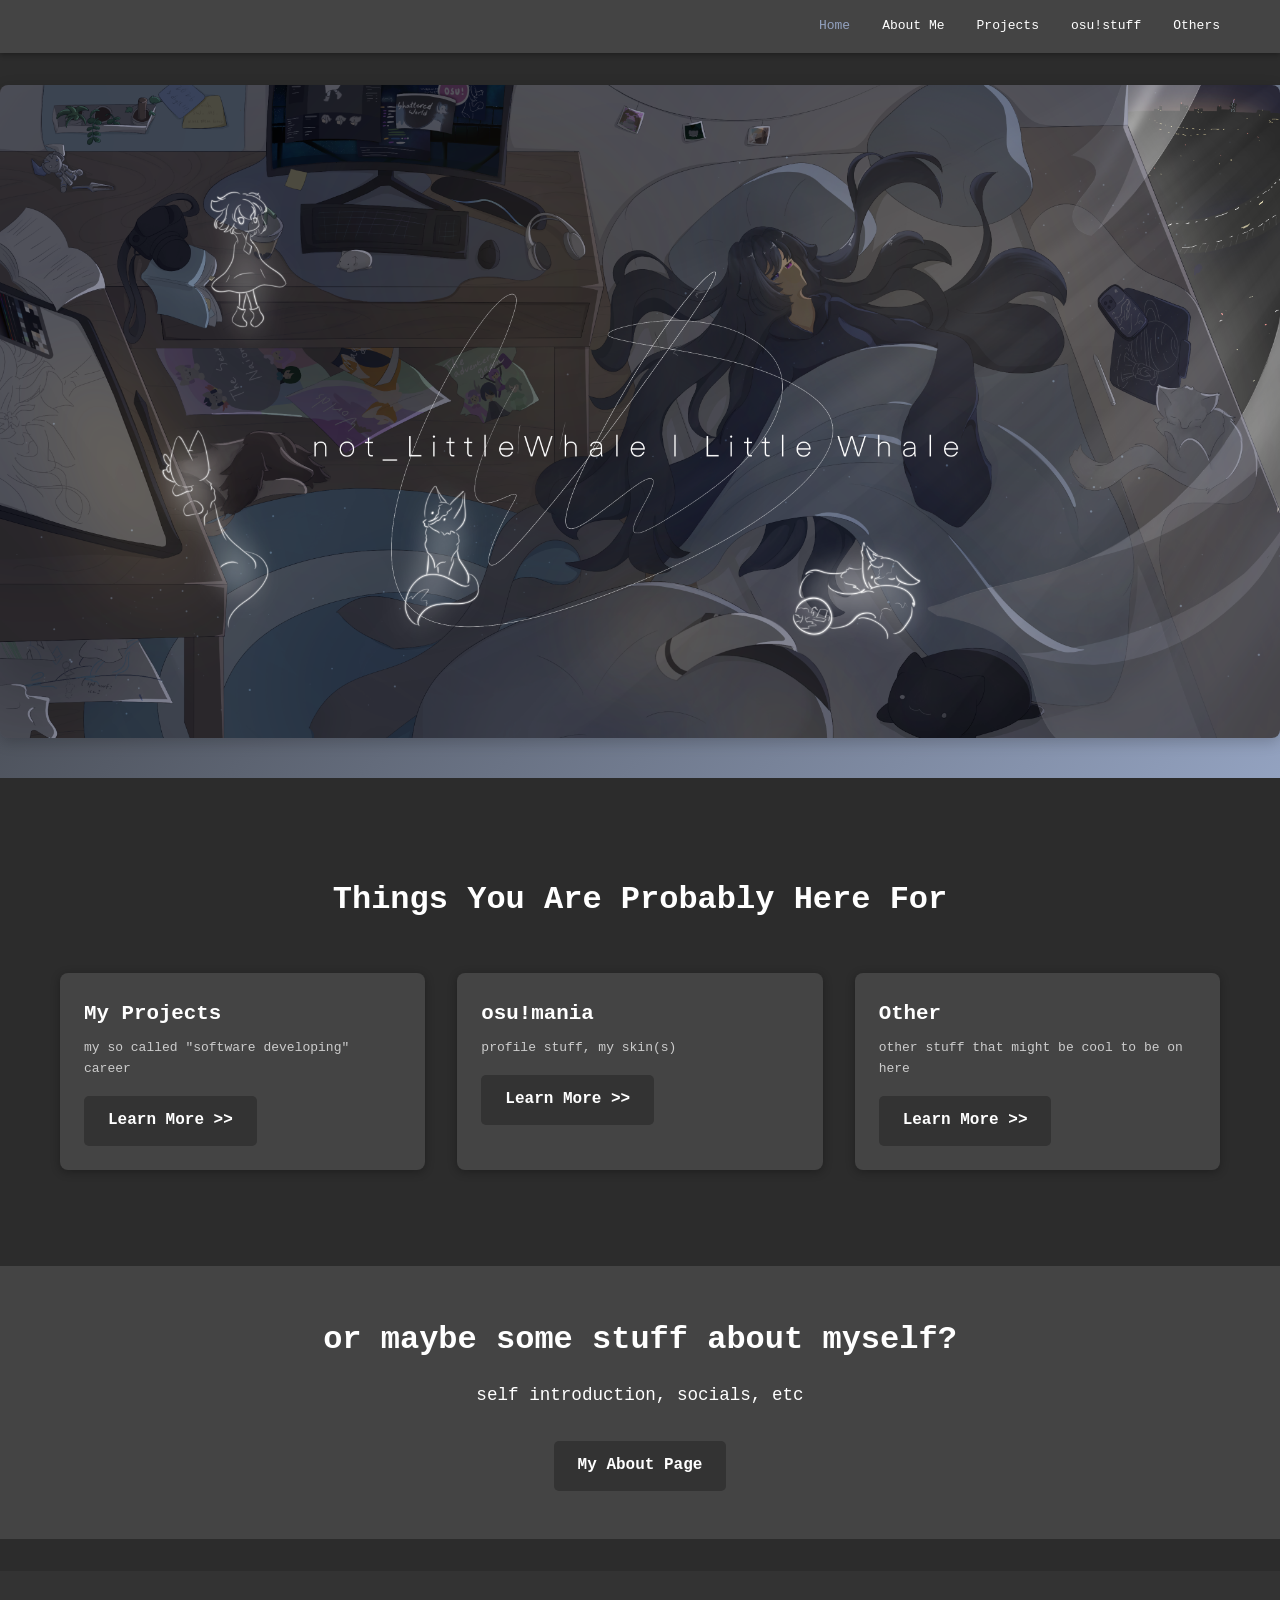
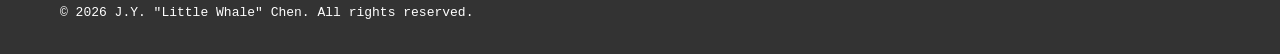
<file: docs/index.html>
<!DOCTYPE html>
<html lang="en">
<head>
    <meta charset="UTF-8">
    <meta name="viewport" content="width=device-width, initial-scale=1.0">
    <title>Little Whale - Home</title>
    <link rel="stylesheet" href="css/style.css">
    <link script src="js/index.js"></script>
</head>
<body>
    <header>
        <nav class="navbar">
            <div class="container">
                <h1 class="logo"></h1>
                <ul class="nav-links">
                    <li><a href="index.html" class="active">Home</a></li>
                    <li><a href="about.html">About Me</a></li>
                    <li><a href="projects.html">Projects</a></li>
                    <li><a href="osu.html">osu!stuff</a></li>
                    <li><a href="others.html">Others</a></li>
                </ul>
            </div>
        </nav>
    </header>

    <main>
        <!-- Hero Section -->
        <section class="hero">
            <img src="images/banner_main.png" alt="my banner" class="banner-image">
            <div class="container">
                <div class="changable-text"></div>
            </div>
        </section>

        <!-- Featured Section -->
        <section class="featured">
            <div class="container">
                <h2>Things You Are Probably Here For</h2>
                <div class="projects-grid">
                    <div class="project-card">
                        <h3>My Projects</h3>
                        <p>my so called "software developing" career</p>
                        <a href="projects.html" class="btn btn-secondary">Learn More >></a>
                    </div>
                    <div class="project-card">
                        <h3>osu!mania</h3>
                        <p>profile stuff, my skin(s)</p>
                        <a href="osu.html" class="btn btn-secondary">Learn More >></a>
                    </div>
                    <div class="project-card">
                        <h3>Other</h3>
                        <p>other stuff that might be cool to be on here</p>
                        <a href="others.html" class="btn btn-secondary">Learn More >></a>
                    </div>
                </div>
            </div>
        </section>

        <!-- CTA Section -->
        <section class="cta">
            <div class="container">
                <h2>or maybe some stuff about myself?</h2>
                <p>self introduction, socials, etc</p>
                <a href="contact.html" class="btn btn-secondary">My About Page</a>
            </div>
        </section>
    </main>

    <footer>
        <div class="container">
            <p>&copy; 2026 J.Y. "Little Whale" Chen. All rights reserved.</p>
        </div>
    </footer>
</body>
</html>
</file>
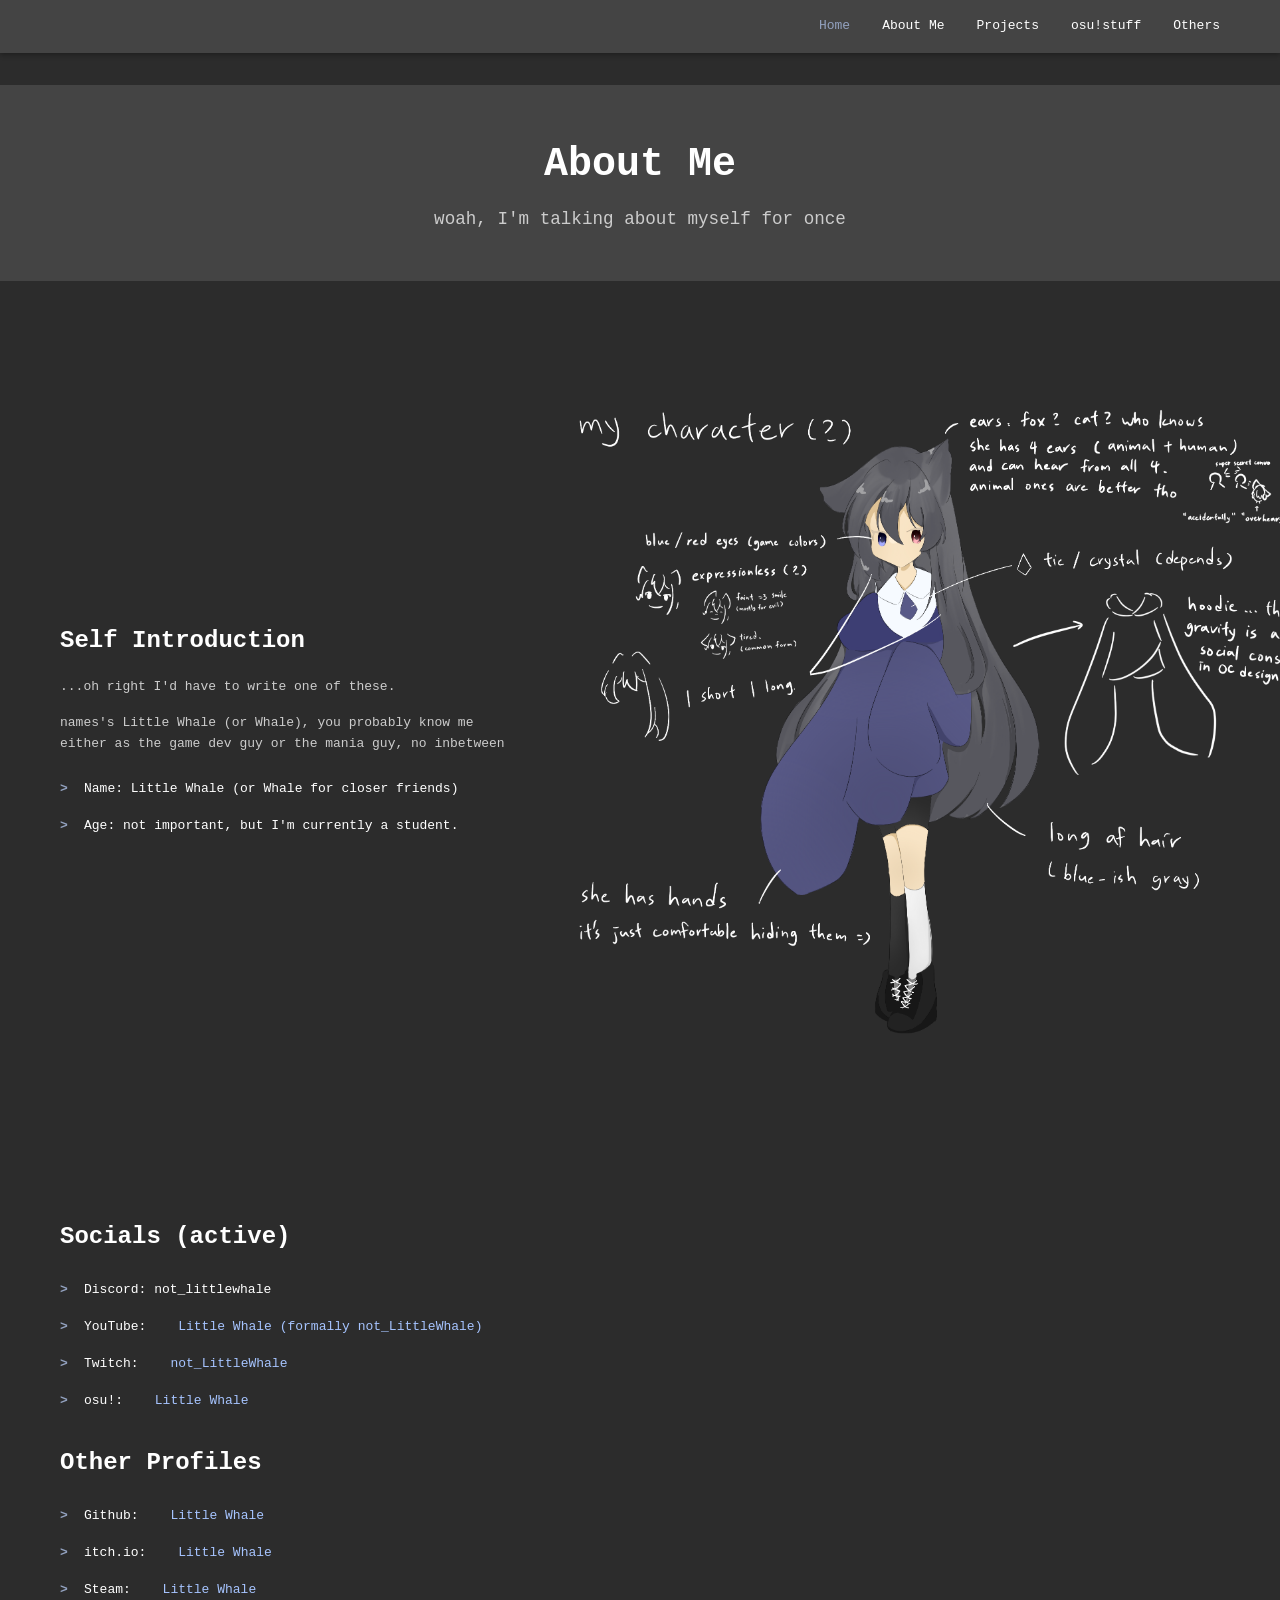
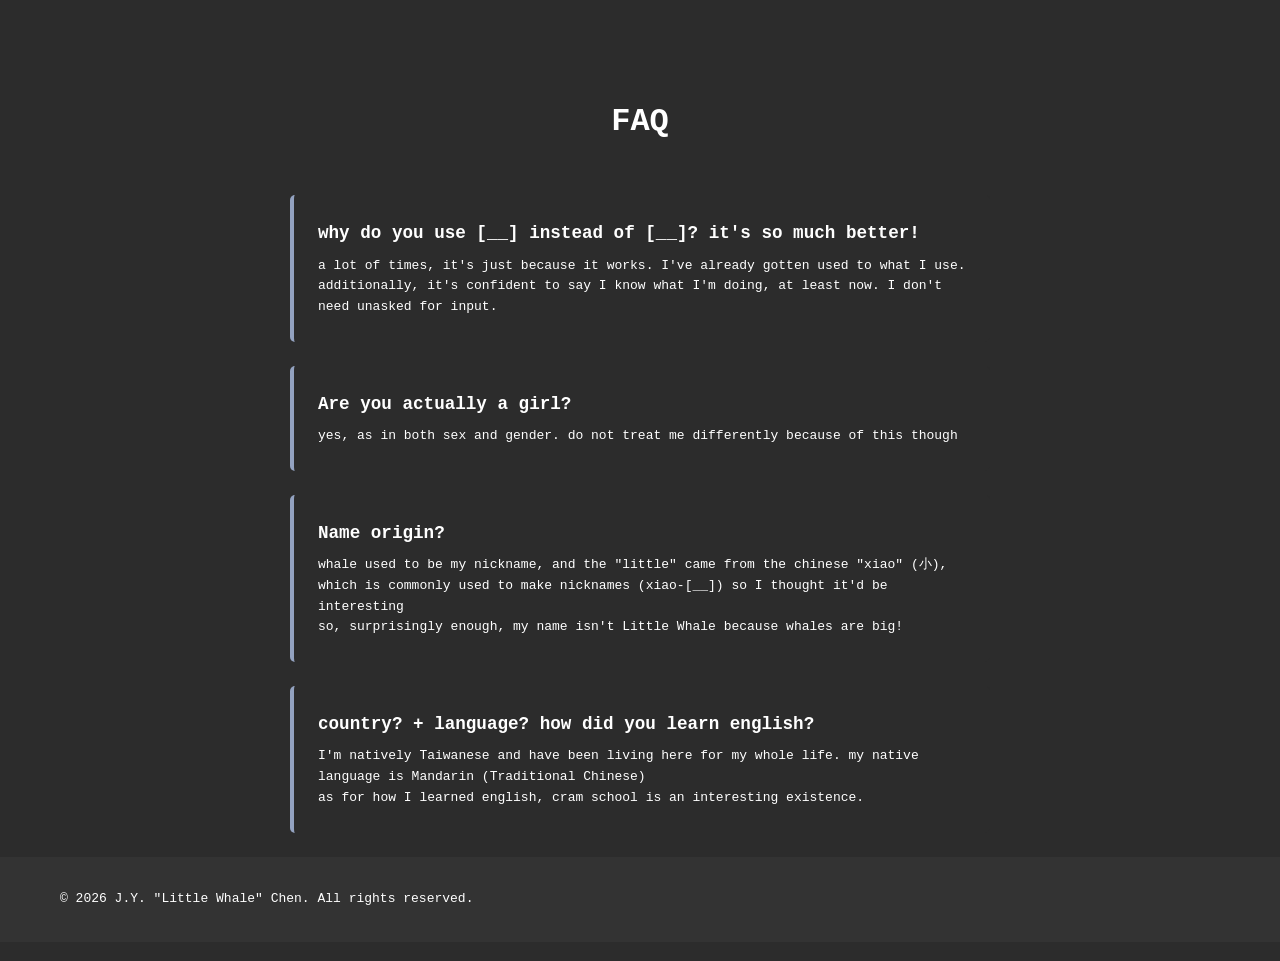
<file: docs/about.html>
<!DOCTYPE html>
<html lang="en">
<head>
    <meta charset="UTF-8">
    <meta name="viewport" content="width=device-width, initial-scale=1.0">
    <title>Little Whale - About</title>
    <link rel="stylesheet" href="css/style.css">
</head>
<body>
    <header>
        <nav class="navbar">
            <div class="container">
                <h1 class="logo"></h1>
                <ul class="nav-links">
                    <li><a href="index.html" class="active">Home</a></li>
                    <li><a href="about.html">About Me</a></li>
                    <li><a href="projects.html">Projects</a></li>
                    <li><a href="osu.html">osu!stuff</a></li>
                    <li><a href="others.html">Others</a></li>
                </ul>
            </div>
        </nav>
    </header>

    <main>
        <!-- About Section -->
        <section class="about-hero">
            <div class="container">
                <h2>About Me</h2>
                <p class="subtitle">woah, I'm talking about myself for once</p>
            </div>
        </section>

        <!-- About Content -->
        <section class="about-content">
            <div class="container">
                <div class="about-grid">
                    <div class="about-text">
                        <h3>Self Introduction</h3>
                        <p>...oh right I'd have to write one of these.</p>
                        <p>names's Little Whale (or Whale), you probably know me either as the game dev guy or the mania guy, no inbetween</p>

                        <ul class="skills-list">
                            <li>Name: Little Whale (or Whale for closer friends)</li>
                            <li>Age: not important, but I'm currently a student.</li>
                        </ul>
                    </div>
                    <div class="about-image">
                        <img src="images/character.png" alt="my oc">
                    </div>
                </div>
            </div>
        </section>

            <section class="about-content">
            <div class="container">
                <div class="about-grid">
                    <div class="about-text">
                        <div>
                            <h3>Socials (active)</h3>
                                <ul class="skills-list">
                                <li>Discord: not_littlewhale</li>
                                <li>YouTube: <a href="https://www.youtube.com/@not_LittleWhale" target="_blank">Little Whale (formally not_LittleWhale)</a></li>
                                <li>Twitch: <a href="https://www.twitch.tv/not_littlewhale" target="_blank">not_LittleWhale</a></li>
                                <li>osu!: <a href="https://osu.ppy.sh/users/29026962" target="_blank">Little Whale</a></li>
                                </ul>
                        </div>

                        <div>
                        <h3>Other Profiles</h3>
                            <ul class="skills-list">
                            <li>Github: <a href="https://github.com/not-littlewhale" target="_blank">Little Whale</a></li>
                            <li>itch.io: <a href="https://not-littlewhale.itch.io/" target="_blank">Little Whale</a></li>
                            <li>Steam: <a href="https://steamcommunity.com/id/not_littlewhale/" target="_blank">Little Whale</a></li>
                            </ul>

                        </div>
                    </div>
                </div>
            </div>
        </section>

                <!-- FAQ -->
        <section class="FAQ">
            <div class="container">
                <h2>FAQ</h2>
                <div class="timeline">
                    <div class="timeline-item">
                        <h4>why do you use [__] instead of [__]? it's so much better!</h4>
                        <p>a lot of times, it's just because it works. I've already gotten used to what I use.</p>
                        <p>additionally, it's confident to say I know what I'm doing, at least now. I don't need unasked for input.</p>
                    </div>

                    <div class="timeline-item">
                        <h4>Are you actually a girl?</h4>
                        <p>yes, as in both sex and gender. do not treat me differently because of this though</p>
                    </div>

                    <div class="timeline-item">
                        <h4>Name origin?</h4>
                        <p>whale used to be my nickname, and the "little" came from the chinese "xiao" (小), which is commonly used to make nicknames (xiao-[__]) so I thought it'd be interesting</p>
                        <p>so, surprisingly enough, my name isn't Little Whale because whales are big!</p>
                    </div>

                    <div class="timeline-item">
                            <h4>country? + language? how did you learn english?</h4>
                            <p>I'm natively Taiwanese and have been living here for my whole life. my native language is Mandarin (Traditional Chinese)</p>
                            <p>as for how I learned english, cram school is an interesting existence.</p>
                    </div>
                    </div>
                </div>
            </div>
        </section>


    </main>

    <footer>
        <div class="container">
            <p>&copy; 2026 J.Y. "Little Whale" Chen. All rights reserved.</p>
        </div>
    </footer>
</body>
</html>
</file>
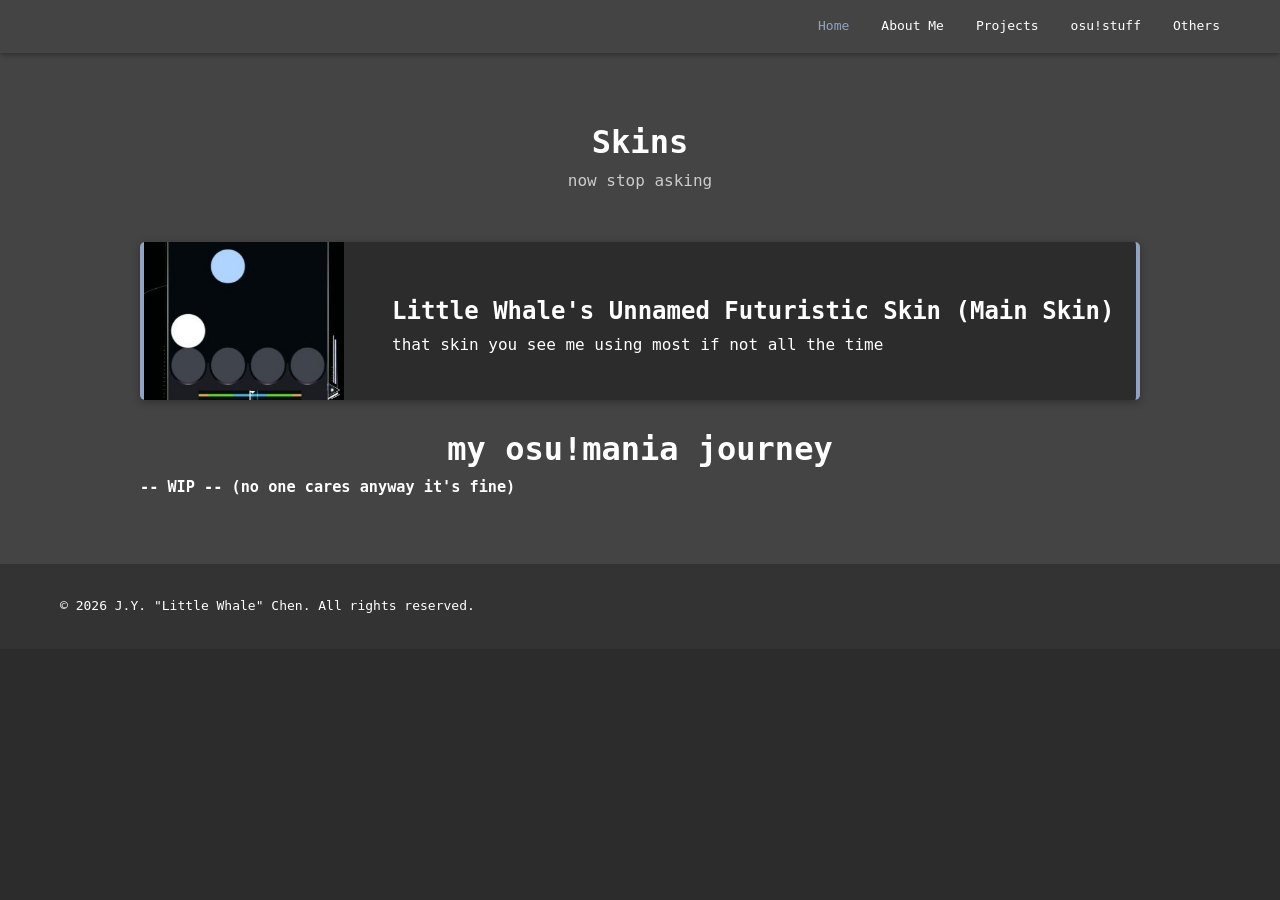
<file: docs/osu.html>
<!DOCTYPE html>
<html lang="en">
<head>
    <meta charset="UTF-8">
    <meta name="viewport" content="width=device-width, initial-scale=1.0">
    <title>Little Whale - osu!stuff</title>
    <link rel="stylesheet" href="css/style.css">
</head>
<body>
    <header>
        <nav class="navbar">
            <div class="container">
                <h1 class="logo"></h1>
                <ul class="nav-links">
                    <li><a href="index.html" class="active">Home</a></li>
                    <li><a href="about.html">About Me</a></li>
                    <li><a href="projects.html">Projects</a></li>
                    <li><a href="osu.html">osu!stuff</a></li>
                    <li><a href="others.html">Others</a></li>

                </ul>
            </div>
        </nav>
    </header>

            <section class="game-projects">
            <div class="container">
                <h2>Skins</h2>
                <p class="projects-subtitle">now stop asking</p>
                <div class="projects-display">
                    <a href="osu_skin_uf.html" target="_blank">
                    <div class="projects-display-item">
                        <img src="images/skin_preview.jpg">
                        <div>
                            <h4>Little Whale's Unnamed Futuristic Skin (Main Skin)</h4>
                            <p class="subtext">that skin you see me using most if not all the time</p>
                        </div>
                    </div>
                </a>

                <h2>my osu!mania journey</h2>
                <h3>-- WIP -- (no one cares anyway it's fine)</h3>
            </div>
        </section>


    <footer>
        <div class="container">
            <p>&copy; 2026 J.Y. "Little Whale" Chen. All rights reserved.</p>
        </div>
    </footer>

    <main>
    </main>
</body>
</html>
</file>
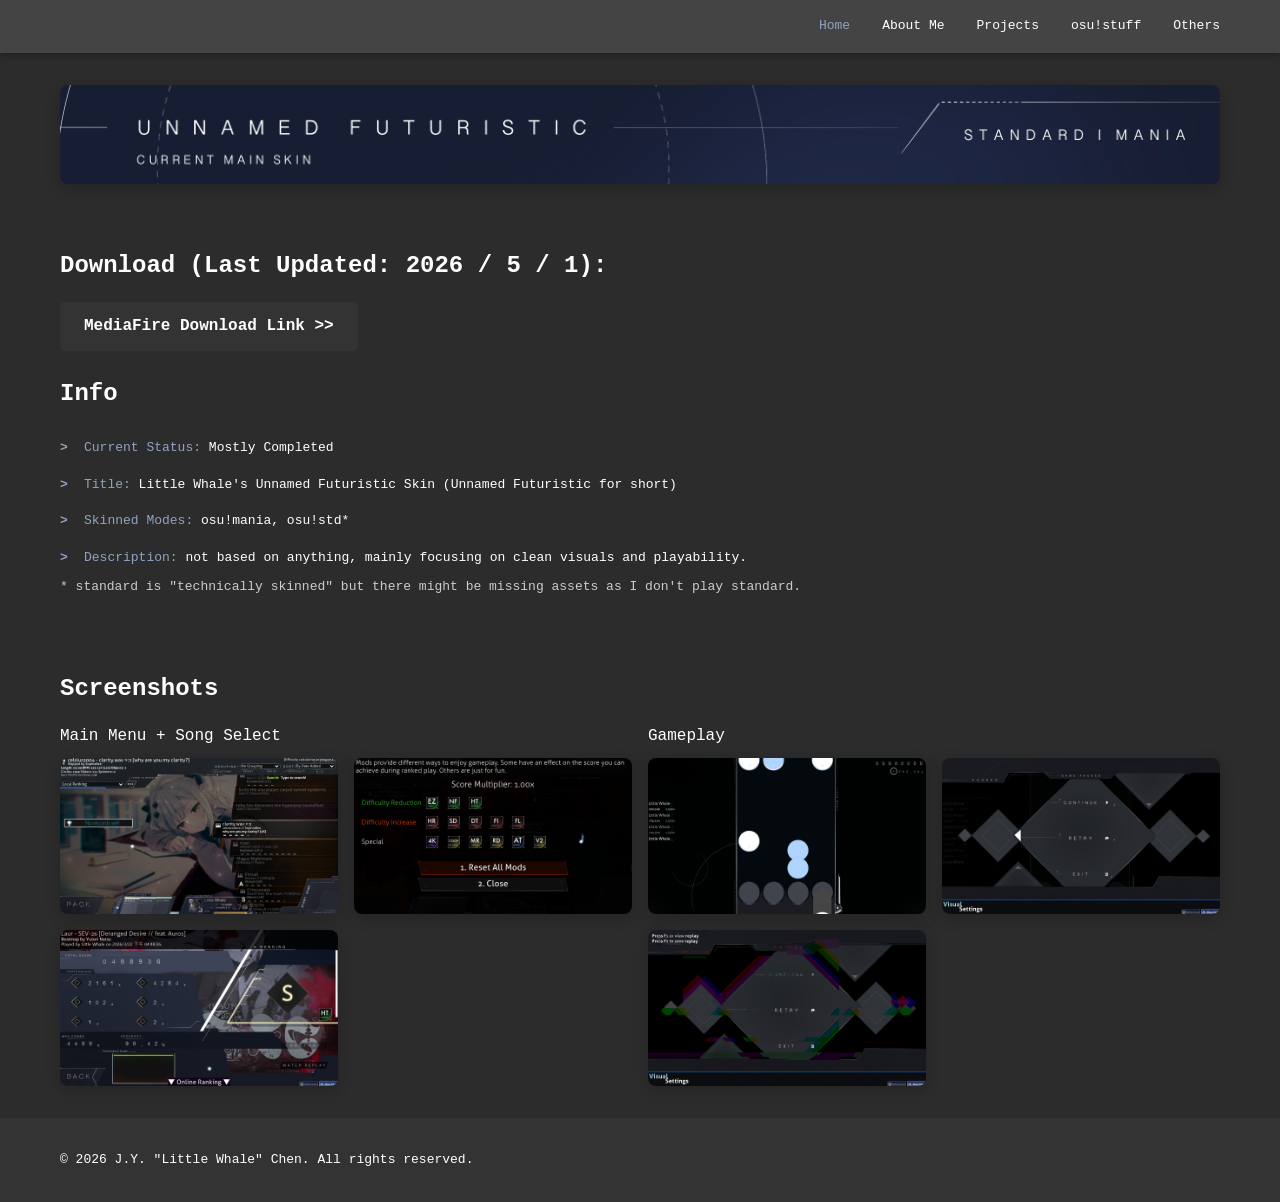
<file: docs/osu_skin_uf.html>
<!DOCTYPE html>
<html lang="en">
<head>
    <meta charset="UTF-8">
    <meta name="viewport" content="width=device-width, initial-scale=1.0">
    <title>Little Whale - osu!stuff</title>
    <link rel="stylesheet" href="css/style.css">
</head>
<body>
    <header>
        <nav class="navbar">
            <div class="container">
                <h1 class="logo"></h1>
                <ul class="nav-links">
                    <li><a href="index.html" class="active">Home</a></li>
                    <li><a href="about.html">About Me</a></li>
                    <li><a href="projects.html">Projects</a></li>
                    <li><a href="osu.html">osu!stuff</a></li>
                    <li><a href="others.html">Others</a></li>

                </ul>
            </div>
        </nav>
    </header>
    
    <main>
        <section>
            <div class="container">
                <div class="skin-display">
                    <img src="images/main_skin_banner.png" alt="Little Whale's Unnamed Futuristic Skin">
                </div>
            </div>
        </section>
        <section class="introduction-text">
            <div class="container">
                <h3>Download (Last Updated: 2026 / 5 / 1):</h3>
                <a href="https://www.mediafire.com/file/7lpxvntczvyih7j/-+Unnamed+Futuristic+Pro+-+(250501).osk/file" class="btn btn-secondary" target="_blank">MediaFire Download Link >></a>
            </div>
        </section>


        <div class="container">
            <div class="introduction-text">
                    <h3>Info</h3>
                    <div class="intro-list">
                        <li><span class="title">Current Status:</span> Mostly Completed</li>
                        <li><span class="title">Title:</span> Little Whale's Unnamed Futuristic Skin (Unnamed Futuristic for short)</li>
                        <li><span class="title">Skinned Modes:</span> osu!mania, osu!std*</li>
                        <li><span class="title">Description:</span> not based on anything, mainly focusing on clean visuals and playability.</li>
                    </div>
                    <p>* standard is "technically skinned" but there might be missing assets as I don't play standard.</p>
            </div>

            <section class="skin-display">
                <h3>Screenshots</h3>
                <div class="screenshot-display-grid">
                    <div>
                        <p class="subtitle">Main Menu + Song Select</p>
                        <div class="screenshot-display-grid">
                            <img src="images/main_skin_ss/song_select.jpg">
                            <img src="images/main_skin_ss/mods.jpg">
                            <img src="images/main_skin_ss/result.jpg">
                        </div>
                    </div>

                    <div>
                        <p class="subtitle">Gameplay</p>
                        <div class="screenshot-display-grid">
                            <img src="images/main_skin_ss/gameplay.jpg">
                            <img src="images/main_skin_ss/pause.jpg">
                            <img src="images/main_skin_ss/fail.jpg">
                        </div>
                    </div>
                </div>

            </section>
        </div>
    </main>

    <footer>
        <div class="container">
            <p>&copy; 2026 J.Y. "Little Whale" Chen. All rights reserved.</p>
        </div>
    </footer>

    <main>
    </main>
</body>
</html>
</file>
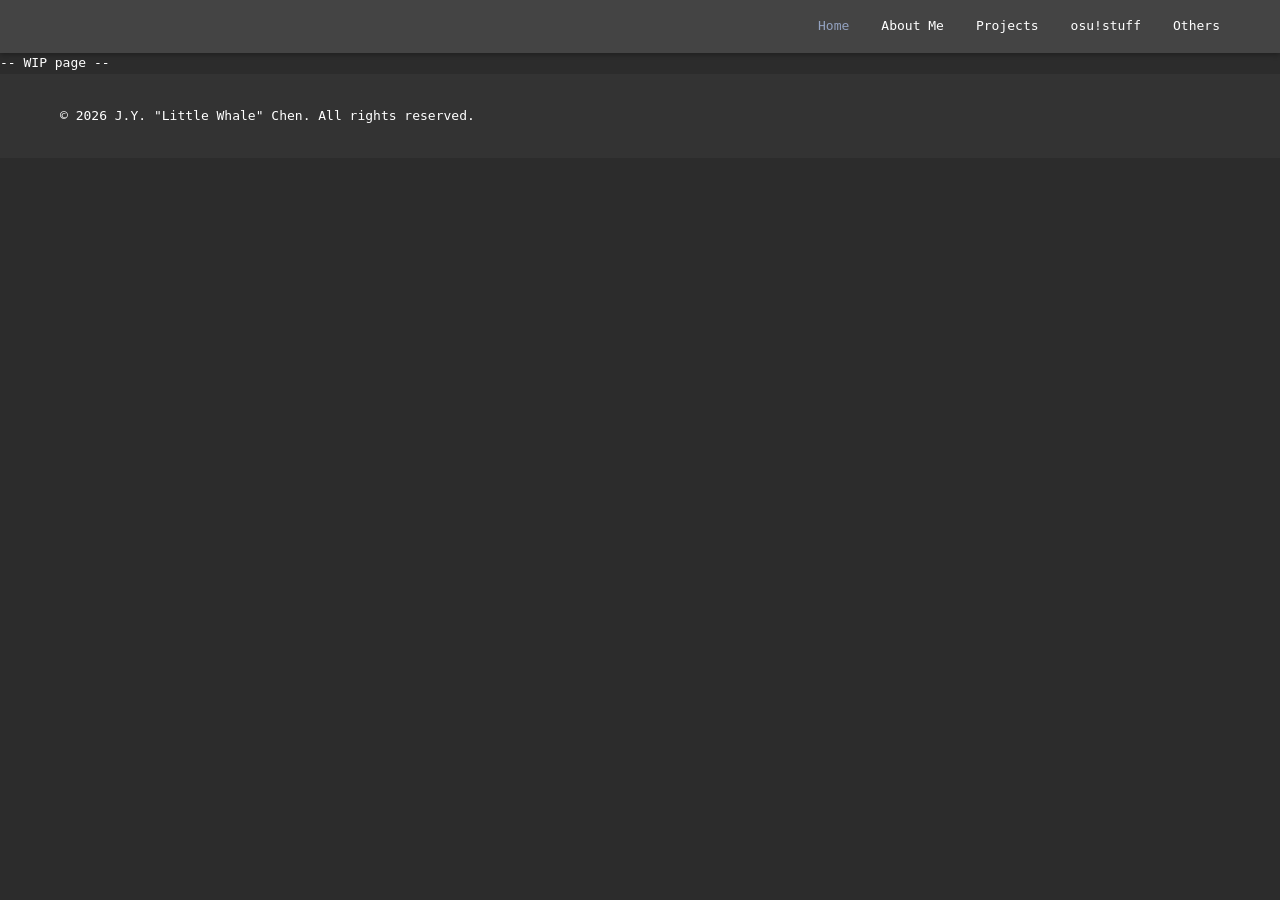
<file: docs/others.html>
<!DOCTYPE html>
<html lang="en">
<head>
    <meta charset="UTF-8">
    <meta name="viewport" content="width=device-width, initial-scale=1.0">
    <title>Little Whale - Other</title>
    <link rel="stylesheet" href="css/style.css">
</head>
<body>
    <header>
        <nav class="navbar">
            <div class="container">
                <h1 class="logo"></h1>
                <ul class="nav-links">
                    <li><a href="index.html" class="active">Home</a></li>
                    <li><a href="about.html">About Me</a></li>
                    <li><a href="projects.html">Projects</a></li>
                    <li><a href="osu.html">osu!stuff</a></li>
                    <li><a href="others.html">Others</a></li>

                </ul>
            </div>
        </nav>
    </header>
    <p>-- WIP page --</p>
    <footer>
        <div class="container">
            <p>&copy; 2026 J.Y. "Little Whale" Chen. All rights reserved.</p>
        </div>
    </footer>

    <main>
    </main>
</body>
</html>
</file>
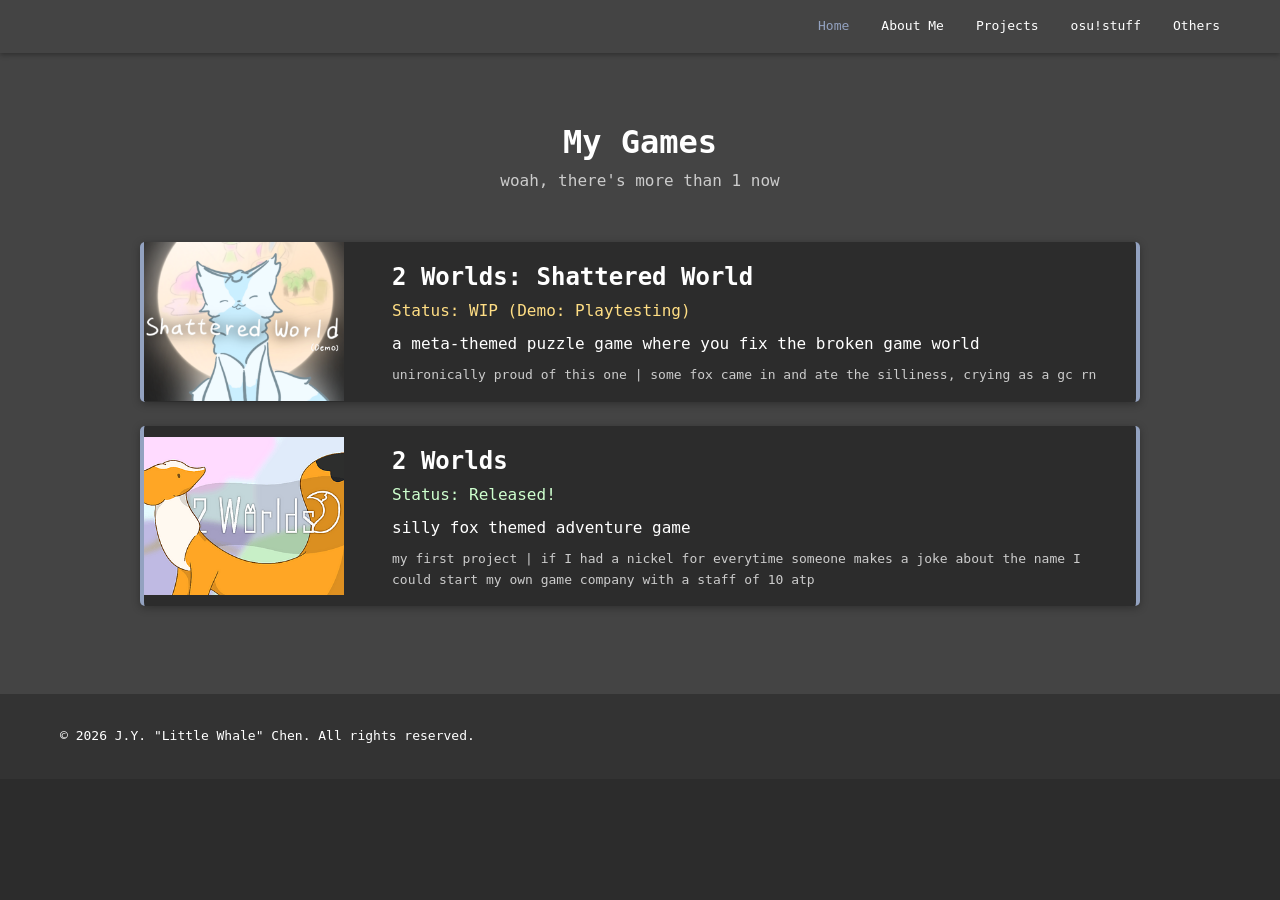
<file: docs/projects.html>
<!DOCTYPE html>
<html lang="en">
<head>
    <meta charset="UTF-8">
    <meta name="viewport" content="width=device-width, initial-scale=1.0">
    <title>Little Whale - Projects</title>
    <link rel="stylesheet" href="css/style.css">
</head>
<body>
    <header>
        <nav class="navbar">
            <div class="container">
                <h1 class="logo"></h1>
                <ul class="nav-links">
                    <li><a href="index.html" class="active">Home</a></li>
                    <li><a href="about.html">About Me</a></li>
                    <li><a href="projects.html">Projects</a></li>
                    <li><a href="osu.html">osu!stuff</a></li>
                    <li><a href="others.html">Others</a></li>

                </ul>
            </div>
        </nav>
    </header>

    <section class="game-projects">
            <div class="container">
                <h2>My Games</h2>
                <p class="projects-subtitle">woah, there's more than 1 now</p>
                <div class="projects-display">
                    <a href="shatteredworlddemo.html" target="_blank">
                    <div class="projects-display-item">
                        <img src="images/banner_sw.png">
                        <div>
                            <h4>2 Worlds: Shattered World</h4>
                            <p class="status-wip">Status: WIP (Demo: Playtesting)</p>
                            <p class="subtext">a meta-themed puzzle game where you fix the broken game world</p>
                            <p>unironically proud of this one | some fox came in and ate the silliness, crying as a gc rn</p>
                        </div>
                    </div>
                </a>

                <a href="twoworlds.html" target="_blank">
                    <div class="projects-display-item">
                        <img src="images/banner_2w.png">
                        <div>
                            <h4>2 Worlds</h4>
                            <p class="status-released">Status: Released!</p>
                            <p class="subtext">silly fox themed adventure game</p>
                            <p>my first project | if I had a nickel for everytime someone makes a joke about the name I could start my own game company with a staff of 10 atp </p>
                        </div>
                    </div>
                </a>
                </div>
            </div>
        </section>

    <footer>
        <div class="container">
            <p>&copy; 2026 J.Y. "Little Whale" Chen. All rights reserved.</p>
        </div>
    </footer>

    <main>
    </main>
</body>
</html>
</file>
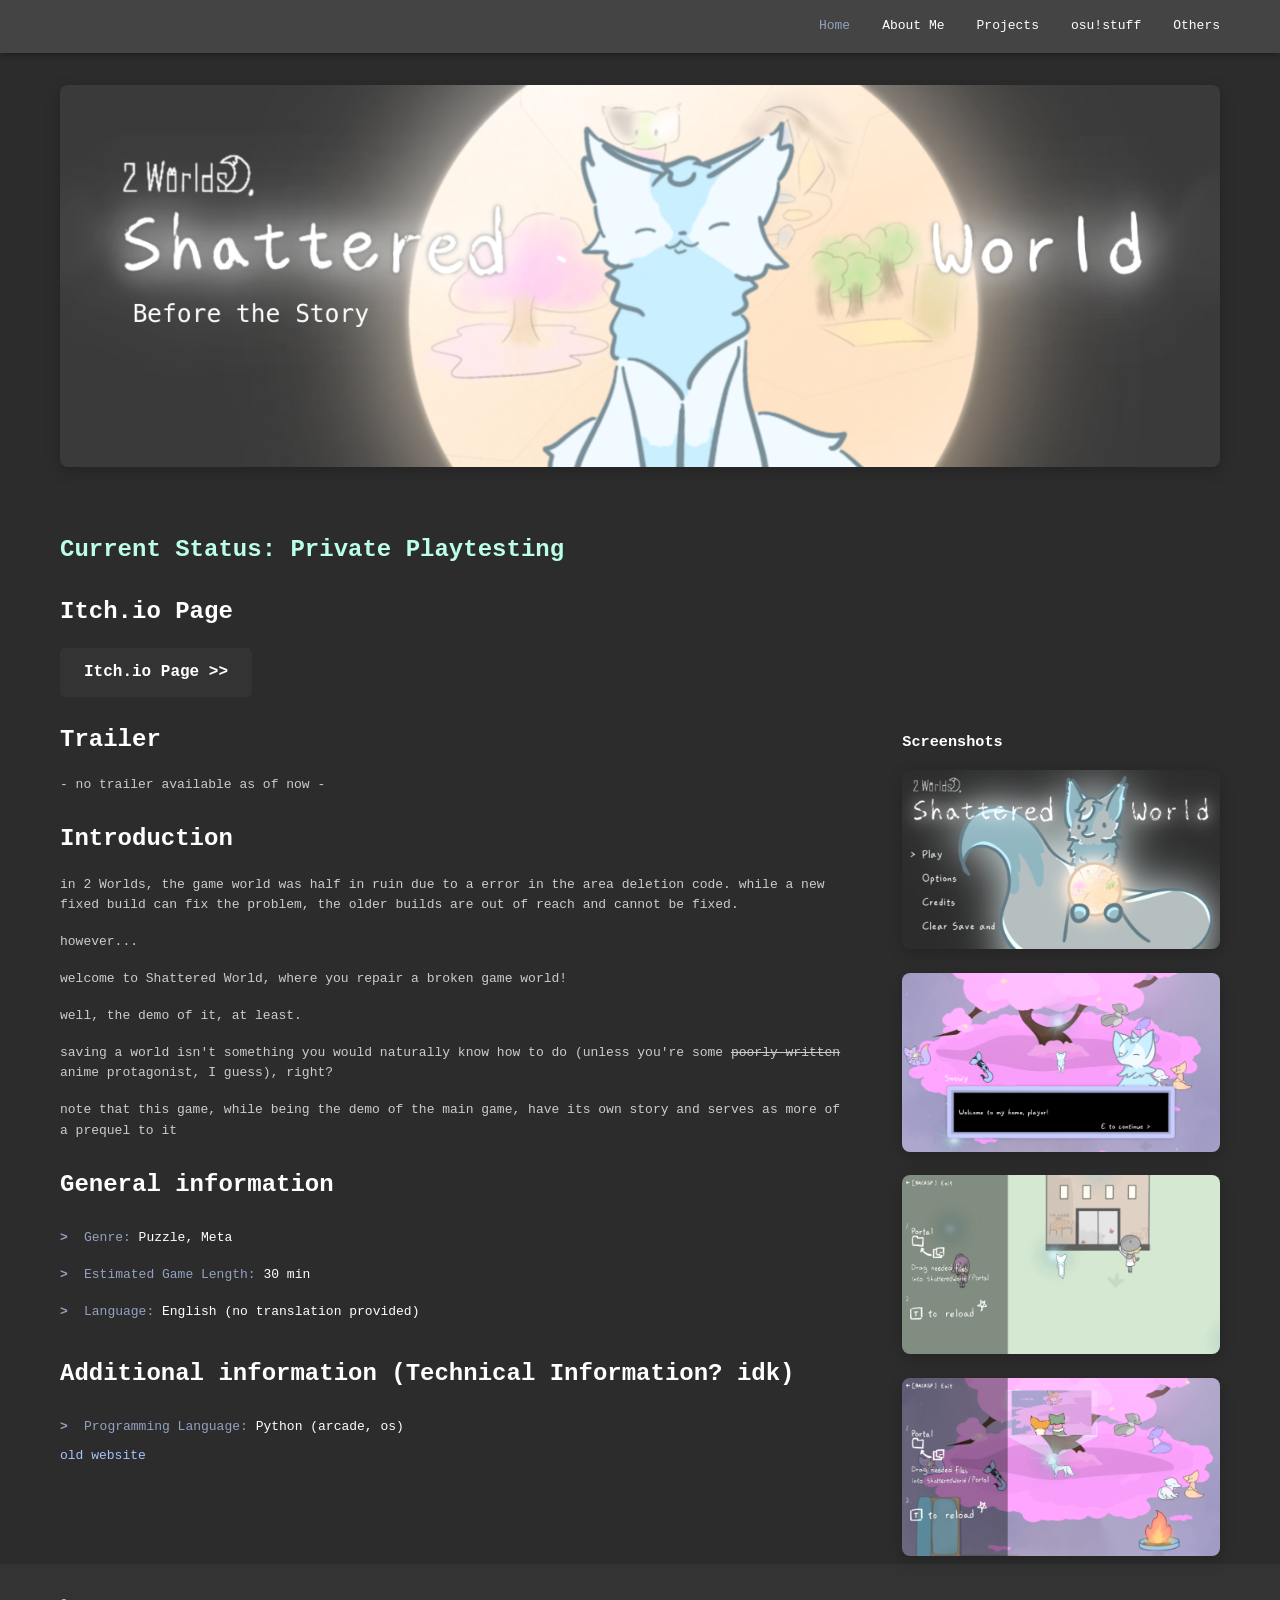
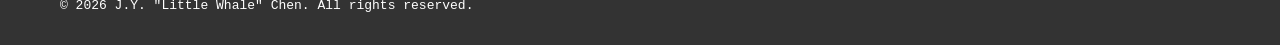
<file: docs/shatteredworlddemo.html>
<!DOCTYPE html>
<html lang="en">
<head>
    <meta charset="UTF-8">
    <meta name="viewport" content="width=device-width, initial-scale=1.0">
    <title>Little Whale - 2 Worlds</title>
    <link rel="stylesheet" href="css/style.css">
</head>
<body>
    <header>
        <nav class="navbar">
            <div class="container">
                <h1 class="logo"></h1>
                <ul class="nav-links">
                    <li><a href="index.html" class="active">Home</a></li>
                    <li><a href="about.html">About Me</a></li>
                    <li><a href="projects.html">Projects</a></li>
                    <li><a href="osu.html">osu!stuff</a></li>
                    <li><a href="others.html">Others</a></li>

                </ul>
            </div>
        </nav>
    </header>
    
    <main>
        <section>
            <div class="container">
                <div class="skin-display">
                    <img src="images/game_ss/sw_demo/sw_demo_banner.png" alt="2 Worlds">
                </div>
            </div>
        </section>
        <section class="introduction-text">

            <div class="container">
                <h3 class="project-status-testing">Current Status: Private Playtesting</h3>

                <h3>Itch.io Page</h3>
                <a href="https://not-littlewhale.itch.io/2-worlds" class="btn btn-secondary" target="_blank">Itch.io Page >></a>
            </div>
        </section>


        <div class="container">
            <div class="game-page-grid">
                <div>
                    <div class="introduction-text">
                            <h3>Trailer</h3>
                            <p> - no trailer available as of now -</p>
                            <h3>Introduction</h3>
                            <p>in 2 Worlds, the game world was half in ruin due to a error in the area deletion code. while a new fixed build can fix the problem, the older builds are out of reach and cannot be fixed.</p>
                            <p>however...</p>
                            <p>welcome to Shattered World, where you repair a broken game world!</p>
                            <p>well, the demo of it, at least.</p>
                            <p>saving a world isn't something you would naturally know how to do (unless you're some <s>poorly written</s> anime protagonist, I guess), right?</p>
                            <p>note that this game, while being the demo of the main game, have its own story and serves as more of a prequel to it</p>
                            <h3>General information</h3>
                            <div class="intro-list">
                                <li><span class="title">Genre:</span> Puzzle, Meta</li>
                                <li><span class="title">Estimated Game Length:</span> 30 min</li>
                                <li><span class="title">Language:</span> English (no translation provided)</li>
                            </div>
                            <h3>Additional information (Technical Information? idk)</h3>
                            <div class="intro-list">
                                <li><span class="title">Programming Language:</span> Python (arcade, os)</li>
                            </div>
                            <a href="https://sites.google.com/view/2worldsofficial/home">old website</a>

                    </div>
                </div>

                <div>
                    <div class="game-screenshot-grid">
                        <h3>Screenshots</h3>
                        <img src="images/game_ss/sw_demo/sw_ss_mainmenu.png">
                        <img src="images/game_ss/sw_demo/sw_ss_talk.png">
                        <img src="images/game_ss/sw_demo/sw_ss_arearestore.png">
                        <img src="images/game_ss/sw_demo/sw_ss_cutscenerestore.png">


                    </div>
                </div>
            </div>
            </section>
        </div>
    </main>

    <footer>
        <div class="container">
            <p>&copy; 2026 J.Y. "Little Whale" Chen. All rights reserved.</p>
        </div>
    </footer>

    <main>
    </main>
</body>
</html>
</file>
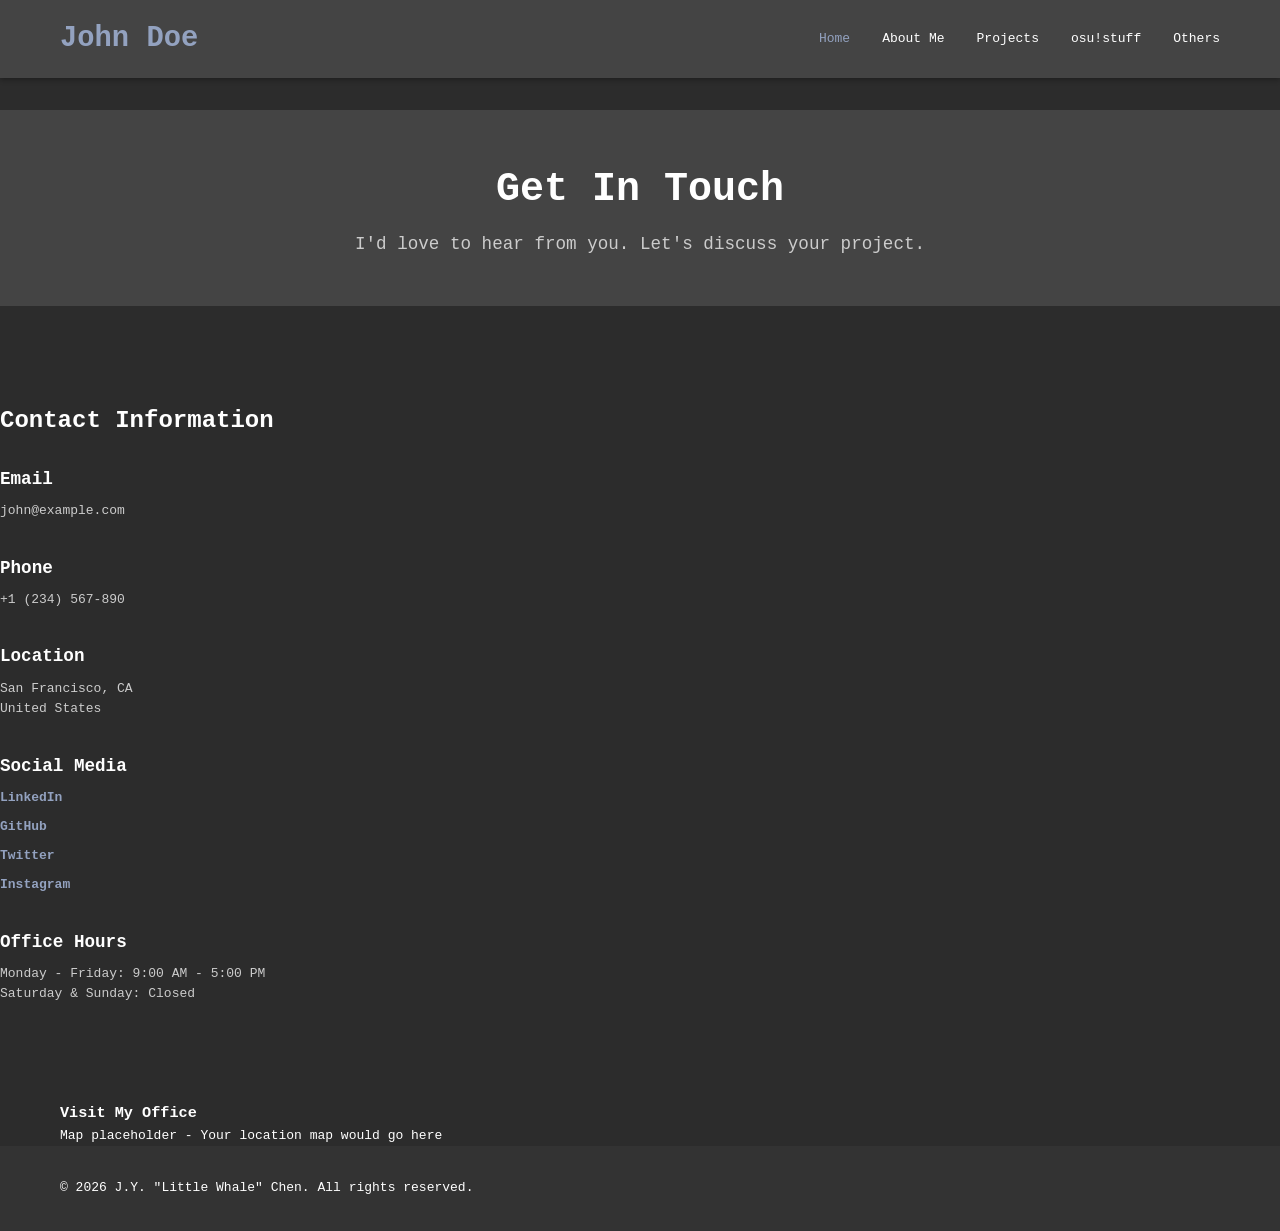
<file: website_personal/contact.html>
<!DOCTYPE html>
<html lang="en">
<head>
    <meta charset="UTF-8">
    <meta name="viewport" content="width=device-width, initial-scale=1.0">
    <title>Contact - John Doe</title>
    <link rel="stylesheet" href="css/style.css">
</head>
<body>
    <header>
        <nav class="navbar">
            <div class="container">
                <h1 class="logo">John Doe</h1>
                <ul class="nav-links">
                    <li><a href="index.html" class="active">Home</a></li>
                    <li><a href="about.html">About Me</a></li>
                    <li><a href="projects.html">Projects</a></li>
                    <li><a href="osu.html">osu!stuff</a></li>
                    <li><a href="others.html">Others</a></li>
                </ul>
            </div>
        </nav>
    </header>

    <main>
        <!-- Contact Header -->
        <section class="contact-hero">
            <div class="container">
                <h2>Get In Touch</h2>
                <p class="subtitle">I'd love to hear from you. Let's discuss your project.</p>
            </div>
        </section>

        <!-- Contact Content -->
        <section class="contact-content">

                    <!-- Contact Information -->
                    <div class="contact-info">
                        <h3>Contact Information</h3>

                        <div class="info-item">
                            <h4>Email</h4>
                            <p><a href="mailto:john@example.com">john@example.com</a></p>
                        </div>

                        <div class="info-item">
                            <h4>Phone</h4>
                            <p><a href="tel:+1234567890">+1 (234) 567-890</a></p>
                        </div>

                        <div class="info-item">
                            <h4>Location</h4>
                            <p>San Francisco, CA<br>United States</p>
                        </div>

                        <div class="info-item">
                            <h4>Social Media</h4>
                            <div class="social-icons">
                                <a href="#">LinkedIn</a>
                                <a href="#">GitHub</a>
                                <a href="#">Twitter</a>
                                <a href="#">Instagram</a>
                            </div>
                        </div>

                        <div class="info-item">
                            <h4>Office Hours</h4>
                            <p>Monday - Friday: 9:00 AM - 5:00 PM<br>
                            Saturday & Sunday: Closed</p>
                        </div>
                    </div>
                </div>
            </div>
        </section>

        <!-- Map Section (Placeholder) -->
        <section class="map-section">
            <div class="container">
                <h3>Visit My Office</h3>
                <div class="map-placeholder">
                    <p>Map placeholder - Your location map would go here</p>
                </div>
            </div>
        </section>
    </main>

    <footer>
        <div class="container">
            <p>&copy; 2026 J.Y. "Little Whale" Chen. All rights reserved.</p>
        </div>
    </footer>
</body>
</html>
</file>
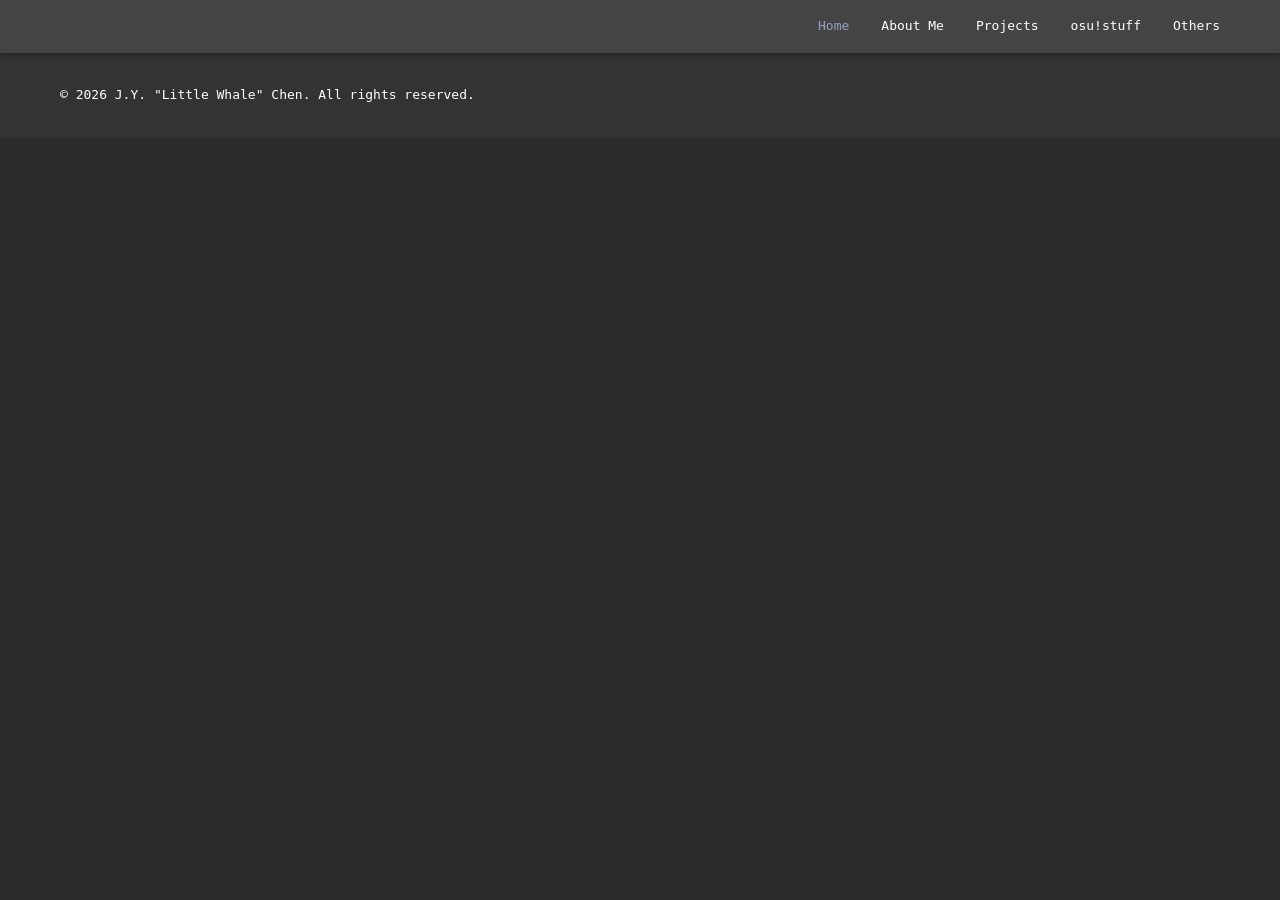
<file: website_personal/osu.html>
<!DOCTYPE html>
<html lang="en">
<head>
    <meta charset="UTF-8">
    <meta name="viewport" content="width=device-width, initial-scale=1.0">
    <title>Personal Portfolio</title>
    <link rel="stylesheet" href="css/style.css">
</head>
<body>
    <header>
        <nav class="navbar">
            <div class="container">
                <h1 class="logo"></h1>
                <ul class="nav-links">
                    <li><a href="index.html" class="active">Home</a></li>
                    <li><a href="about.html">About Me</a></li>
                    <li><a href="projects.html">Projects</a></li>
                    <li><a href="osu.html">osu!stuff</a></li>
                    <li><a href="others.html">Others</a></li>

                </ul>
            </div>
        </nav>
    </header>
    <footer>
        <div class="container">
            <p>&copy; 2026 J.Y. "Little Whale" Chen. All rights reserved.</p>
        </div>
    </footer>

    <main>
    </main>
</body>
</html>
</file>
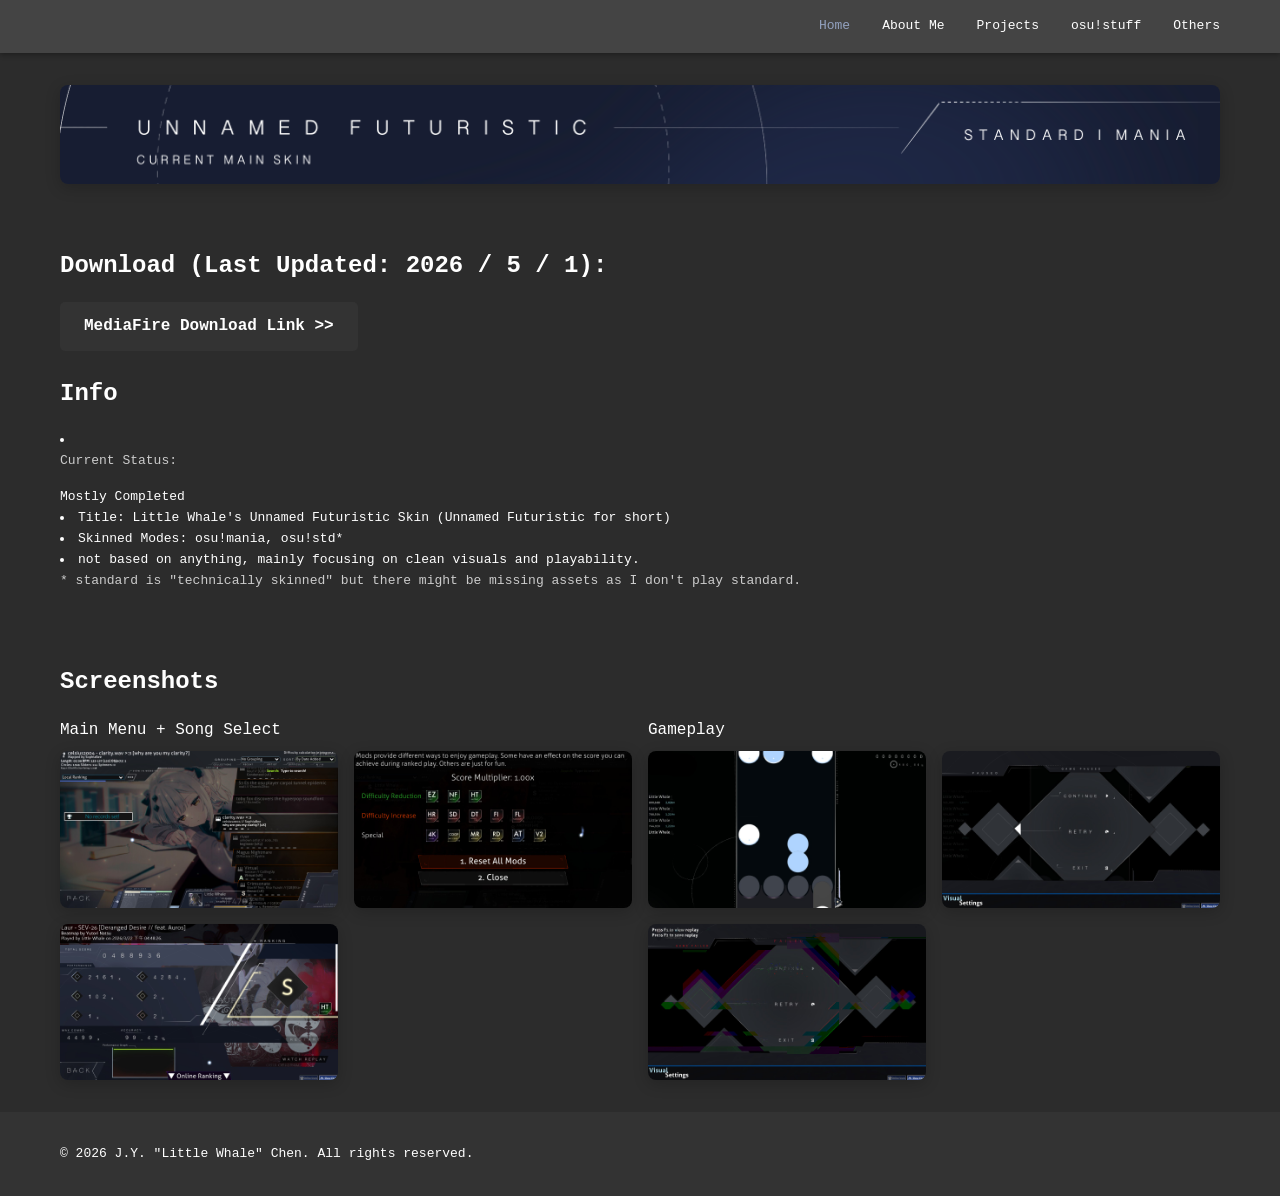
<file: website_personal/osu_skin_uf.html>
<!DOCTYPE html>
<html lang="en">
<head>
    <meta charset="UTF-8">
    <meta name="viewport" content="width=device-width, initial-scale=1.0">
    <title>Little Whale - osu!stuff</title>
    <link rel="stylesheet" href="css/style.css">
</head>
<body>
    <header>
        <nav class="navbar">
            <div class="container">
                <h1 class="logo"></h1>
                <ul class="nav-links">
                    <li><a href="index.html" class="active">Home</a></li>
                    <li><a href="about.html">About Me</a></li>
                    <li><a href="projects.html">Projects</a></li>
                    <li><a href="osu.html">osu!stuff</a></li>
                    <li><a href="others.html">Others</a></li>

                </ul>
            </div>
        </nav>
    </header>
    
    <main>
        <section>
            <div class="container">
                <div class="skin-display">
                    <img src="images/main_skin_banner.png" alt="Little Whale's Unnamed Futuristic Skin">
                </div>
            </div>
        </section>
        <section class="introduction-text">
            <div class="container">
                <h3>Download (Last Updated: 2026 / 5 / 1):</h3>
                <a href="https://www.mediafire.com/file/7lpxvntczvyih7j/-+Unnamed+Futuristic+Pro+-+(250501).osk/file" class="btn btn-secondary" target="_blank">MediaFire Download Link >></a>
            </div>
        </section>


        <div class="container">
            <div class="introduction-text">
                    <h3>Info</h3>
                    <div class="intro-list">
                        <li><p class="list-title">Current Status:</p> Mostly Completed</li>
                        <li>Title: Little Whale's Unnamed Futuristic Skin (Unnamed Futuristic for short)</li>
                        <li>Skinned Modes: osu!mania, osu!std*</li>
                        <li>not based on anything, mainly focusing on clean visuals and playability.</li>
                    </div>
                    <p>* standard is "technically skinned" but there might be missing assets as I don't play standard.</p>
            </div>

            <section class="skin-display">
                <h3>Screenshots</h3>
                <div class="screenshot-display-grid">
                    <div>
                        <p class="subtitle">Main Menu + Song Select</p>
                        <div class="screenshot-display-grid">
                            <img src="images/main_skin_ss/song_select.jpg">
                            <img src="images/main_skin_ss/mods.jpg">
                            <img src="images/main_skin_ss/result.jpg">
                        </div>
                    </div>

                    <div>
                        <p class="subtitle">Gameplay</p>
                        <div class="screenshot-display-grid">
                            <img src="images/main_skin_ss/gameplay.jpg">
                            <img src="images/main_skin_ss/pause.jpg">
                            <img src="images/main_skin_ss/fail.jpg">
                        </div>
                    </div>
                </div>

            </section>
        </div>
    </main>

    <footer>
        <div class="container">
            <p>&copy; 2026 J.Y. "Little Whale" Chen. All rights reserved.</p>
        </div>
    </footer>

    <main>
    </main>
</body>
</html>
</file>
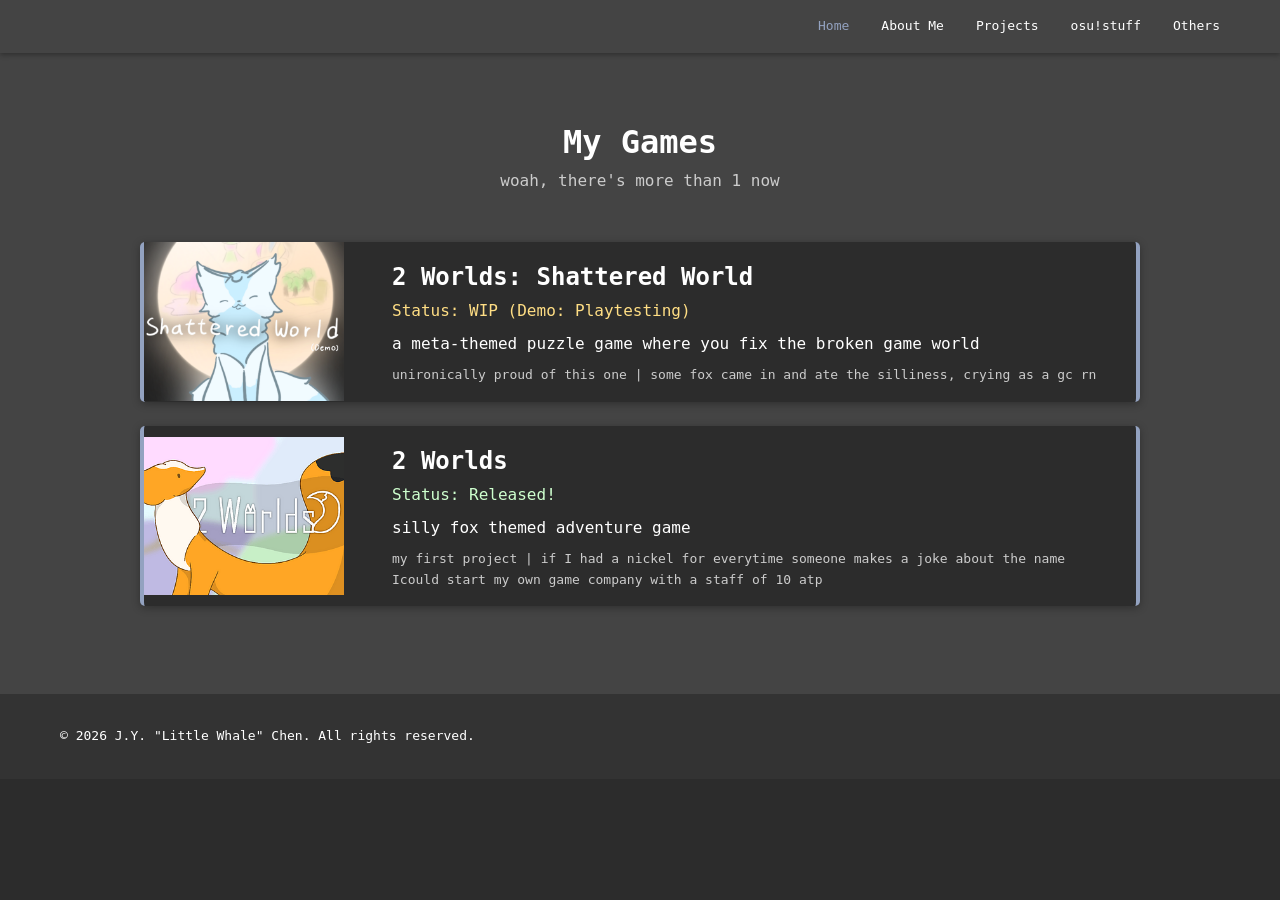
<file: website_personal/projects.html>
<!DOCTYPE html>
<html lang="en">
<head>
    <meta charset="UTF-8">
    <meta name="viewport" content="width=device-width, initial-scale=1.0">
    <title>Little Whale - Projects</title>
    <link rel="stylesheet" href="css/style.css">
</head>
<body>
    <header>
        <nav class="navbar">
            <div class="container">
                <h1 class="logo"></h1>
                <ul class="nav-links">
                    <li><a href="index.html" class="active">Home</a></li>
                    <li><a href="about.html">About Me</a></li>
                    <li><a href="projects.html">Projects</a></li>
                    <li><a href="osu.html">osu!stuff</a></li>
                    <li><a href="others.html">Others</a></li>

                </ul>
            </div>
        </nav>
    </header>

    <section class="game-projects">
            <div class="container">
                <h2>My Games</h2>
                <p class="projects-subtitle">woah, there's more than 1 now</p>
                <div class="projects-display">
                    <a href="https://sites.google.com/view/2wshatteredworld/home" target="_blank">
                    <div class="projects-display-item">
                        <img src="images/banner_sw.png">
                        <div>
                            <h4>2 Worlds: Shattered World</h4>
                            <p class="status-wip">Status: WIP (Demo: Playtesting)</p>
                            <p class="subtext">a meta-themed puzzle game where you fix the broken game world</p>
                            <p>unironically proud of this one | some fox came in and ate the silliness, crying as a gc rn</p>
                        </div>
                    </div>
                </a>

                <a href="https://sites.google.com/view/2worldsofficial/home" target="_blank">
                    <div class="projects-display-item">
                        <img src="images/banner_2w.png">
                        <div>
                            <h4>2 Worlds</h4>
                            <p class="status-released">Status: Released!</p>
                            <p class="subtext">silly fox themed adventure game</p>
                            <p>my first project | if I had a nickel for everytime someone makes a joke about the name Icould start my own game company with a staff of 10 atp </p>
                        </div>
                    </div>
                </a>
                </div>
            </div>
        </section>

    <footer>
        <div class="container">
            <p>&copy; 2026 J.Y. "Little Whale" Chen. All rights reserved.</p>
        </div>
    </footer>

    <main>
    </main>
</body>
</html>
</file>
<file: docs/css/style.css>
/* ===== General Styles ===== */
* {
    margin: 0;
    padding: 0;
    box-sizing: border-box;
}

:root {
    --primary-bg: #2c2c2c;
    --secondary-bg: #444;
    --tertiary-bg: #333;
    --text-color: #fff;
    --text-secondary: #ccc;
    --text-muted: #999;
    --text-link:#a6c4ff;
    --text-link-visited:#7f9acf;
    --accent-color: #93a2c0;
    --accent-color-dark: #2f3746;
    --accent-hover: rgb(14, 60, 109);
    --border-color: #666;
    --shadow-color: rgba(0, 0, 0, 0.3);

    --project-status-wip: rgb(255, 222, 132);
    --project-status-testing: rgb(188, 255, 233);
    --project-status-released: rgb(206, 255, 206);

}

body {
    font-family: monospace;
    line-height: 1.6;
    color: var(--text-color);
    background-color: var(--primary-bg);
}

.container {
    max-width: 1200px;
    margin: 0 auto;
    padding: 0 20px;
}

a {
    color: var(--text-link);
    text-decoration: none;
}

a:visited {
    color: var(--text-link-visited);
}

a:hover {
    color: var(--accent-hover);
}

/* ===== Header & Navigation ===== */
header {
    background-color: var(--secondary-bg);
    box-shadow: 0 2px 5px var(--shadow-color);
    position: sticky;
    top: 0;
    z-index: 100;
}

.navbar {
    padding: 1rem 0;
}

.navbar .container {
    display: flex;
    justify-content: space-between;
    align-items: center;
}

.logo {
    font-size: 1.8rem;
    font-weight: bold;
    color: var(--accent-color);
}

.nav-links {
    display: flex;
    list-style: none;
    gap: 2rem;
}

.nav-links a {
    text-decoration: none;
    color: var(--text-color);
    font-weight: 500;
    transition: color 0.3s ease;
}

.nav-links a:hover,
.nav-links a.active {
    color: var(--accent-color);
}

/* ===== Buttons ===== */
.btn {
    display: inline-block;
    padding: 0.75rem 1.5rem;
    border: none;
    border-radius: 5px;
    cursor: pointer;
    text-decoration: none;
    font-weight: 600;
    transition: all 0.3s ease;
    font-size: 1rem;
}

.btn-primary {
    background-color: var(--accent-color-dark);
    color: var(--text-color);
}

.btn-primary:hover {
    background-color: var(--accent-hover);
    transform: translateY(-2px);
}

.btn-secondary {
    background-color: var(--tertiary-bg);
    color: var(--text-color);
}

.btn-secondary:hover {
    background-color: var(--secondary-bg);
    transform: translateY(-2px);
}

/* ===== Hero Section ===== */
.hero {
    background: linear-gradient(135deg, var(--primary-bg) 0%, var(--accent-color) 100%);
    color: var(--text-color);
    padding: 0rem 0;
    margin-top: 2rem;
}

.hero-content {
    display: flex;
    flex-direction: column;
    align-items: center;
    text-align: center;
}

.hero-image {
    width: 150px;
    height: 150px;
    border-radius: 50%;
    object-fit: cover;
    margin-bottom: 2rem;
    border: 4px solid white;
    box-shadow: 0 4px 15px rgba(0, 0, 0, 0.2);
}

.hero h2 {
    font-size: 2.5rem;
    margin-bottom: 1rem;
}

.hero p {
    font-size: 1.2rem;
    margin-bottom: 2rem;
    max-width: 600px;
}

.banner-image {
    width: 100%;
    height: auto;
    border-radius: 8px;
    box-shadow: 0 4px 15px rgba(0, 0, 0, 0.2);
    margin-bottom: 2rem;
}

/* ===== Section Headers ===== */
.portfolio-hero,
.about-hero,
.contact-hero {
    background-color: var(--secondary-bg);
    padding: 3rem 0;
    text-align: center;
    margin: 2rem 0;
}

.portfolio-hero h2,
.about-hero h2,
.contact-hero h2 {
    font-size: 2.5rem;
    color: var(--text-color);
    margin-bottom: 0.5rem;
}

.subtitle {
    font-size: 1.1rem;
    color: var(--text-secondary);
}

.changable-text {
    font-size: 1.1rem;
    color: var(--text-secondary);
}


/* ===== Featured & Portfolio Grid ===== */
.featured,
.portfolio-grid-section {
    padding: 4rem 0;
    background-color: var(--primary-bg);
    margin: 2rem 0;
}

.featured h2,
.portfolio-grid-section h2 {
    font-size: 2rem;
    margin-bottom: 3rem;
    text-align: center;
}

.projects-grid,
.portfolio-grid {
    display: grid;
    grid-template-columns: repeat(auto-fit, minmax(300px, 1fr));
    gap: 2rem;
}

.project-card,
.portfolio-item {
    background: var(--secondary-bg);
    border-radius: 8px;
    overflow: hidden;
    box-shadow: 0 2px 10px var(--shadow-color);
    transition: all 0.3s ease;
}

.project-card:hover,
.portfolio-item:hover {
    transform: translateY(-5px);
    box-shadow: 0 5px 20px var(--shadow-color);
}

.project-card img,
.portfolio-image img {
    width: 100%;
    height: 200px;
    object-fit: cover;
}

.project-card h3,
.portfolio-info h3 {
    font-size: 1.3rem;
    padding: 1.5rem 1.5rem 0.5rem;
    color: var(--text-color);
}

.project-card p,
.portfolio-info p {
    padding: 0 1.5rem;
    color: var(--text-secondary);
    margin-bottom: 1rem;
}

.project-card .btn,
.portfolio-info .btn {
    margin: 0 1.5rem 1.5rem;
}

.category-badge {
    display: inline-block;
    padding: 0.5rem 1rem;
    background-color: var(--tertiary-bg);
    color: var(--text-secondary);
    border-radius: 20px;
    font-size: 0.85rem;
    margin: 0 1.5rem 1.5rem;
}

/* ===== Filter Buttons ===== */
.filter-section {
    text-align: center;
    padding: 2rem 0;
    background-color: var(--secondary-bg);
}

.filter-buttons {
    display: flex;
    justify-content: center;
    gap: 1rem;
    flex-wrap: wrap;
}

.filter-btn {
    padding: 0.5rem 1.5rem;
    border: 2px solid var(--accent-color);
    background: var(--primary-bg);
    color: var(--accent-color);
    border-radius: 25px;
    cursor: pointer;
    font-weight: 600;
    transition: all 0.3s ease;
}

.filter-btn:hover,
.filter-btn.active {
    background-color: var(--accent-color);
    color: var(--text-color);
}

/* ===== About Section ===== */
.about-content {
    padding: 4rem 0;
    background-color: var(--primary-bg);
}

.about-grid {
    display: grid;
    grid-template-columns: 1fr 1.5fr;
    gap: 3rem;
    align-items: center;
}

.about-text h3,
.FAQ h2 {
        font-size: 1.5rem;
    margin: 1.5rem 0 1rem;
    color: var(--text-color);
}

.about-text p {
    color: var(--text-secondary);
    margin-bottom: 1rem;
}

.skills-list {
    list-style: none;
    padding: 0;
}

.skills-list li {
    padding: 0.5rem 0;
    padding-left: 1.5rem;
    position: relative;
    color: var(--text-color);
}

.skills-list li:link :active{
    padding: 0.5rem 0;
    padding-left: 1.5rem;
    position: relative;
    color: var(--text-link);
    
}

.skills-list li a {
    padding: 0.5rem 0;
    padding-left: 1.5rem;
    position: relative;
    color: var(--text-link);
}


.skills-list li a:visited{
    padding: 0.5rem 0;
    padding-left: 1.5rem;
    position: relative;
    color: var(--text-link-visited);
}

.skills-list li:before {
    content: ">";
    position: absolute;
    left: 0;
    color: var(--accent-color);
    font-weight: bold;
}

.about-image img {
    width: 120%;
    border-radius: 8px;
}

/* ===== FAQ Menu (taken from the original Experience tab) ===== */
.faq {
    padding: 4rem 0;
    background-color: var(--secondary-bg);
}

.FAQ h2 {
    text-align: center;
    margin-bottom: 3rem;
    font-size: 2rem;
}

.timeline {
    max-width: 700px;
    margin: 0 auto;
}

.timeline-item {
    padding: 1.5rem;
    background: var(--primary-bg);
    margin-bottom: 1.5rem;
    border-left: 4px solid var(--accent-color);
    border-radius: 5px;
}

.timeline-item h4 {
    font-size: 1.1rem;
    color: var(--text-color);
    margin-bottom: 0.5rem;
}

.timeline-item .company {
    color: var(--accent-color);
    font-weight: 600;
    margin-bottom: 1rem;
}

.timeline-item p {
    color: var(--text-color);
}

/* ===== Projects Menu (taken from the original Experience tab) ===== */
.game-projects {
    padding: 4rem 0;
    background-color: var(--secondary-bg);
}

.game-projects h2 {
    text-align: center;
    font-size: 2rem;
}

.game-projects .projects-subtitle {
    text-align: center;
    margin-bottom: 3rem;
    font-size: 1rem;
    color: var(--text-secondary);
}

.projects-display {
    max-width: 1000px;
    margin: 0 auto;
}

.projects-display a {
    text-decoration: none;
}

.projects-display-item {
    display: grid;
    grid-template-columns: 1fr 4fr;
    gap: 3rem;
    align-items: center;

    padding: 1.2rem;
    background: var(--primary-bg);
    margin-bottom: 1.5rem;
    border-left: 4px solid var(--accent-color);
    border-right: 4px solid var(--accent-color);
    border-radius: 5px;
    padding-left: 0;
    padding-top: 0;
    padding-bottom: 0;
    box-shadow: 0 2px 8px var(--shadow-color);
    text-decoration: none;
}

.projects-display-item img {
    max-width: 200px;
    padding: 0;
}

.projects-display-item .subtext {
    font-size: 1rem;
    position: relative;
    color: var(--text-color);
    margin-bottom: 0.5rem;

}

.projects-display-item .status-wip {
    font-size: 1rem;
    position: relative;
    color: var(--project-status-wip);
    margin-bottom: 0.5rem;

}

.projects-display-item .status-released {
    font-size: 1rem;
    position: relative;
    color: var(--project-status-released);
    margin-bottom: 0.5rem;

}

.projects-display-item h4 {
    font-size: 1.5rem;
    color: var(--text-color);
    margin-bottom: 0.1rem;
    margin-top: 1rem;
    text-decoration: none;
}


.projects-display-item p {
    color: var(--text-secondary);
    margin-bottom: 1rem;
}

.intro-list {
    list-style: none;
    padding: 0;
}

.intro-list li {
    padding: 0.5rem 0;
    padding-left: 1.5rem;
    position: relative;
    color: var(--text-color);
}

.intro-list li .title {
    color: var(--accent-color);
}

.intro-list li:link :active{
    padding: 0.5rem 0;
    padding-left: 1.5rem;
    position: relative;
    color: var(--text-link);
    
}

.intro-list li a {
    padding: 0.5rem 0;
    padding-left: 1.5rem;
    position: relative;
    color: var(--text-link);
}


.intro-list li a:visited{
    padding: 0.5rem 0;
    padding-left: 1.5rem;
    position: relative;
    color: var(--text-link-visited);
}

.intro-list li:before {
    content: ">";
    position: absolute;
    left: 0;
    color: var(--accent-color);
    font-weight: bold;
}

/* ===== osu Skin Display ===== */
.skin-display {
    padding: 2rem 0;
    background-color: var(--primary-bg);
}

.skin-display img {
    width: 100%;
    height: auto;
    border-radius: 8px;
    box-shadow: 0 4px 15px rgba(0, 0, 0, 0.2);
}

.introduction-text h3, .skin-display h3 {
    font-size: 1.5rem;
    margin: 1.5rem 0 1rem;
    color: var(--text-color);
}

.skin-display .subtitle {
    font-size: 1rem;
    position: relative;
    color: var(--text-color);
    margin-bottom: 0.5rem;

}

.introduction-text p {
    color: var(--text-secondary);
    margin-bottom: 1rem;
}

.introduction-display-grid {
    display: grid;
    grid-template-columns: 1fr 1.5fr;
    gap: 3rem;
    align-items: center;
}

.screenshot-display-grid {
    display: grid;
    grid-template-columns: 1fr 1fr;
    gap: 1rem;
    align-items: center;
}

.screenshot-grid {
    display: grid;
    grid-template-columns: 1fr 1fr;
    gap: 3rem;
    align-items: center;
}

.screenshot-display-grid img {
    width: 100%;
    height: auto;
    border-radius: 8px;
    box-shadow: 0 4px 15px rgba(0, 0, 0, 0.2);
}

/* ===== Games Specific Pages Display ===== */
.game-banner {
    padding: 2rem 0;
    background-color: var(--primary-bg);
}

.game-banner img {
    width: 100%;
    height: auto;
    border-radius: 8px;
    box-shadow: 0 4px 15px rgba(0, 0, 0, 0.2);
}

.introduction-text h3, .game-banner h3 {
    font-size: 1.5rem;
    margin: 1.5rem 0 1rem;
    color: var(--text-color);
}

.game-banner .subtitle {
    font-size: 1rem;
    position: relative;
    color: var(--text-color);
    margin-bottom: 0.5rem;

}

.game-banner .subtitle {
    font-size: 1rem;
    position: relative;
    color: var(--text-color);
    margin-bottom: 0.5rem;
}

.introduction-text .project-status-wip {
    color: var(--project-status-wip);
    margin-bottom: 1rem;
    border-radius: 8px;
}

.introduction-text .project-status-testing {
    border-radius: 8px;
    color: var(--project-status-testing);
    margin-bottom: 1rem;
}

.introduction-text .project-status-released {
    border-radius: 8px;
    color: var(--project-status-released);
    margin-bottom: 1rem;
}

.game-page-grid {
    display: grid;
    grid-template-columns: 2.5fr 1fr;
    gap: 3rem;
    align-items: baseline;
}

.introduction-display-grid {
    display: grid;
    grid-template-columns: 1fr 1.5fr;
    gap: 3rem;
    align-items: center;
}

.game-screenshot-grid img {
    width: 100%;
    height: auto;
    margin-top: 1rem;
    border-radius: 8px;
    box-shadow: 0 4px 15px rgba(0, 0, 0, 0.2);
}


/* ===== CTA Section ===== */
.cta {
    background: var(--secondary-bg);
    color: var(--text-color);
    padding: 3rem 0;
    text-align: center;
    margin: 2rem 0;
}

.cta h2 {
    font-size: 2rem;
    margin-bottom: 1rem;
}

.cta p {
    font-size: 1.1rem;
    margin-bottom: 2rem;
}

/* ===== Contact Section ===== */
.contact-content {
    padding: 4rem 0;
    background-color: var(--primary-bg);
}

.contact-grid {
    display: grid;
    grid-template-columns: 1fr 1fr;
    gap: 3rem;
}

.contact-form h3,
.contact-info h3 {
    font-size: 1.5rem;
    margin-bottom: 1.5rem;
    color: var(--text-color);
}

.form-group {
    margin-bottom: 1.5rem;
}

.form-group label {
    display: block;
    margin-bottom: 0.5rem;
    color: var(--text-color);
    font-weight: 500;
}

.form-group input,
.form-group textarea {
    width: 100%;
    padding: 0.75rem;
    border: 1px solid var(--border-color);
    border-radius: 5px;
    font-family: inherit;
    font-size: 1rem;
    background-color: var(--secondary-bg);
    color: var(--text-color);
}

.form-group input:focus,
.form-group textarea:focus {
    outline: none;
    border-color: var(--accent-color);
    box-shadow: 0 0 5px rgba(0, 123, 255, 0.3);
}

.info-item {
    margin-bottom: 2rem;
}

.info-item h4 {
    font-size: 1.1rem;
    color: var(--text-color);
    margin-bottom: 0.5rem;
}

.info-item p,
.info-item a {
    color: var(--text-secondary);
    text-decoration: none;
}

.info-item a:hover {
    color: var(--accent-color);
}

.social-icons {
    display: flex;
    flex-direction: column;
    gap: 0.5rem;
}

.social-icons a {
    display: inline-block;
    color: var(--accent-color);
    font-weight: 600;
    transition: color 0.3s ease;
}

.social-icons a:hover {
    color: var(--accent-hover);
}

/* ===== Footer ===== */
footer {
    background-color: var(--tertiary-bg);
    color: var(--text-color);
    padding: 2rem 0;
    text-align: center;
}

footer .container {
    display: flex;
    justify-content: space-between;
    align-items: center;
}

footer p {
    margin: 0;
}

.social-links {
    list-style: none;
    display: flex;
    gap: 1.5rem;
}

.social-links a {
    color: var(--text-secondary);
    text-decoration: none;
    transition: color 0.3s ease;
}

.social-links a:hover {
    color: var(--accent-color);
}

/* ===== Responsive Design ===== */
@media (max-width: 768px) {
    .nav-links {
        gap: 1rem;
        font-size: 0.9rem;
    }

    .hero h2 {
        font-size: 1.8rem;
    }

    .hero p {
        font-size: 1rem;
    }

    .projects-grid,
    .portfolio-grid {
        grid-template-columns: 1fr;
    }

    .about-grid,
    .contact-grid {
        grid-template-columns: 1fr;
    }

    .portfolio-hero h2,
    .about-hero h2,
    .contact-hero h2 {
        font-size: 2rem;
    }

    footer .container {
        flex-direction: column;
        gap: 1rem;
    }

    .filter-buttons {
        gap: 0.5rem;
    }

    .filter-btn {
        padding: 0.4rem 1rem;
        font-size: 0.9rem;
    }
}

@media (max-width: 480px) {
    .navbar .container {
        flex-direction: column;
        gap: 1rem;
    }

    .nav-links {
        flex-direction: column;
        gap: 0.5rem;
        text-align: center;
    }

    .hero {
        padding: 2rem 0;
    }

    .hero h2 {
        font-size: 1.5rem;
    }

    .featured h2,
    .portfolio-grid-section h2 {
        font-size: 1.5rem;
    }
}
</file>
<file: website_personal/css/style.css>
/* ===== General Styles ===== */
* {
    margin: 0;
    padding: 0;
    box-sizing: border-box;
}

:root {
    --primary-bg: #2c2c2c;
    --secondary-bg: #444;
    --tertiary-bg: #333;
    --text-color: #fff;
    --text-secondary: #ccc;
    --text-muted: #999;
    --text-link:#a6c4ff;
    --text-link-visited:#7f9acf;
    --accent-color: #93a2c0;
    --accent-color-dark: #2f3746;
    --accent-hover: rgb(14, 60, 109);
    --border-color: #666;
    --shadow-color: rgba(0, 0, 0, 0.3);

    --project-status-wip: rgb(255, 222, 132);
    --project-status-testing: rgb(188, 255, 233);
    --project-status-released: rgb(206, 255, 206);
}

body {
    font-family: monospace;
    line-height: 1.6;
    color: var(--text-color);
    background-color: var(--primary-bg);
}

.container {
    max-width: 1200px;
    margin: 0 auto;
    padding: 0 20px;
}

/* ===== Header & Navigation ===== */
header {
    background-color: var(--secondary-bg);
    box-shadow: 0 2px 5px var(--shadow-color);
    position: sticky;
    top: 0;
    z-index: 100;
}

.navbar {
    padding: 1rem 0;
}

.navbar .container {
    display: flex;
    justify-content: space-between;
    align-items: center;
}

.logo {
    font-size: 1.8rem;
    font-weight: bold;
    color: var(--accent-color);
}

.nav-links {
    display: flex;
    list-style: none;
    gap: 2rem;
}

.nav-links a {
    text-decoration: none;
    color: var(--text-color);
    font-weight: 500;
    transition: color 0.3s ease;
}

.nav-links a:hover,
.nav-links a.active {
    color: var(--accent-color);
}

/* ===== Buttons ===== */
.btn {
    display: inline-block;
    padding: 0.75rem 1.5rem;
    border: none;
    border-radius: 5px;
    cursor: pointer;
    text-decoration: none;
    font-weight: 600;
    transition: all 0.3s ease;
    font-size: 1rem;
}

.btn-primary {
    background-color: var(--accent-color-dark);
    color: var(--text-color);
}

.btn-primary:hover {
    background-color: var(--accent-hover);
    transform: translateY(-2px);
}

.btn-secondary {
    background-color: var(--tertiary-bg);
    color: var(--text-color);
}

.btn-secondary:hover {
    background-color: var(--secondary-bg);
    transform: translateY(-2px);
}

/* ===== Hero Section ===== */
.hero {
    background: linear-gradient(135deg, var(--primary-bg) 0%, var(--accent-color) 100%);
    color: var(--text-color);
    padding: 0rem 0;
    margin-top: 2rem;
}

.hero-content {
    display: flex;
    flex-direction: column;
    align-items: center;
    text-align: center;
}

.hero-image {
    width: 150px;
    height: 150px;
    border-radius: 50%;
    object-fit: cover;
    margin-bottom: 2rem;
    border: 4px solid white;
    box-shadow: 0 4px 15px rgba(0, 0, 0, 0.2);
}

.hero h2 {
    font-size: 2.5rem;
    margin-bottom: 1rem;
}

.hero p {
    font-size: 1.2rem;
    margin-bottom: 2rem;
    max-width: 600px;
}

.banner-image {
    width: 100%;
    height: auto;
    border-radius: 8px;
    box-shadow: 0 4px 15px rgba(0, 0, 0, 0.2);
    margin-bottom: 2rem;
}

/* ===== Section Headers ===== */
.portfolio-hero,
.about-hero,
.contact-hero {
    background-color: var(--secondary-bg);
    padding: 3rem 0;
    text-align: center;
    margin: 2rem 0;
}

.portfolio-hero h2,
.about-hero h2,
.contact-hero h2 {
    font-size: 2.5rem;
    color: var(--text-color);
    margin-bottom: 0.5rem;
}

.subtitle {
    font-size: 1.1rem;
    color: var(--text-secondary);
}

/* ===== Featured & Portfolio Grid ===== */
.featured,
.portfolio-grid-section {
    padding: 4rem 0;
    background-color: var(--primary-bg);
    margin: 2rem 0;
}

.featured h2,
.portfolio-grid-section h2 {
    font-size: 2rem;
    margin-bottom: 3rem;
    text-align: center;
}

.projects-grid,
.portfolio-grid {
    display: grid;
    grid-template-columns: repeat(auto-fit, minmax(300px, 1fr));
    gap: 2rem;
}

.project-card,
.portfolio-item {
    background: var(--secondary-bg);
    border-radius: 8px;
    overflow: hidden;
    box-shadow: 0 2px 10px var(--shadow-color);
    transition: all 0.3s ease;
}

.project-card:hover,
.portfolio-item:hover {
    transform: translateY(-5px);
    box-shadow: 0 5px 20px var(--shadow-color);
}

.project-card img,
.portfolio-image img {
    width: 100%;
    height: 200px;
    object-fit: cover;
}

.project-card h3,
.portfolio-info h3 {
    font-size: 1.3rem;
    padding: 1.5rem 1.5rem 0.5rem;
    color: var(--text-color);
}

.project-card p,
.portfolio-info p {
    padding: 0 1.5rem;
    color: var(--text-secondary);
    margin-bottom: 1rem;
}

.project-card .btn,
.portfolio-info .btn {
    margin: 0 1.5rem 1.5rem;
}

.category-badge {
    display: inline-block;
    padding: 0.5rem 1rem;
    background-color: var(--tertiary-bg);
    color: var(--text-secondary);
    border-radius: 20px;
    font-size: 0.85rem;
    margin: 0 1.5rem 1.5rem;
}

/* ===== Filter Buttons ===== */
.filter-section {
    text-align: center;
    padding: 2rem 0;
    background-color: var(--secondary-bg);
}

.filter-buttons {
    display: flex;
    justify-content: center;
    gap: 1rem;
    flex-wrap: wrap;
}

.filter-btn {
    padding: 0.5rem 1.5rem;
    border: 2px solid var(--accent-color);
    background: var(--primary-bg);
    color: var(--accent-color);
    border-radius: 25px;
    cursor: pointer;
    font-weight: 600;
    transition: all 0.3s ease;
}

.filter-btn:hover,
.filter-btn.active {
    background-color: var(--accent-color);
    color: var(--text-color);
}

/* ===== About Section ===== */
.about-content {
    padding: 4rem 0;
    background-color: var(--primary-bg);
}

.about-grid {
    display: grid;
    grid-template-columns: 1fr 1.5fr;
    gap: 3rem;
    align-items: center;
}

.about-text h3,
.FAQ h2 {
    font-size: 1.5rem;
    margin: 1.5rem 0 1rem;
    color: var(--text-color);
}

.about-text p {
    color: var(--text-secondary);
    margin-bottom: 1rem;
}

.skills-list {
    list-style: none;
    padding: 0;
}

.skills-list li {
    padding: 0.5rem 0;
    padding-left: 1.5rem;
    position: relative;
    color: var(--text-color);
}

.skills-list li:link :active{
    padding: 0.5rem 0;
    padding-left: 1.5rem;
    position: relative;
    color: var(--text-link);
    
}

.skills-list li a {
    padding: 0.5rem 0;
    padding-left: 1.5rem;
    position: relative;
    color: var(--text-link);
}


.skills-list li a:visited{
    padding: 0.5rem 0;
    padding-left: 1.5rem;
    position: relative;
    color: var(--text-link-visited);
}

.skills-list li:before {
    content: ">";
    position: absolute;
    left: 0;
    color: var(--accent-color);
    font-weight: bold;
}

.about-image img {
    width: 120%;
    border-radius: 8px;
}

/* ===== FAQ Menu (taken from the original Experience tab) ===== */
.faq {
    padding: 4rem 0;
    background-color: var(--secondary-bg);
}

.FAQ h2 {
    text-align: center;
    margin-bottom: 3rem;
    font-size: 2rem;
}

.timeline {
    max-width: 700px;
    margin: 0 auto;
}

.timeline-item {
    padding: 1.5rem;
    background: var(--primary-bg);
    margin-bottom: 1.5rem;
    border-left: 4px solid var(--accent-color);
    border-radius: 5px;
}

.timeline-item h4 {
    font-size: 1.1rem;
    color: var(--text-color);
    margin-bottom: 0.5rem;
}

.timeline-item .company {
    color: var(--accent-color);
    font-weight: 600;
    margin-bottom: 1rem;
}

.timeline-item p {
    color: var(--text-color);
}

/* ===== Projects Menu (taken from the original Experience tab) ===== */
.game-projects {
    padding: 4rem 0;
    background-color: var(--secondary-bg);
}

.game-projects h2 {
    text-align: center;
    font-size: 2rem;
}

.game-projects .projects-subtitle {
    text-align: center;
    margin-bottom: 3rem;
    font-size: 1rem;
    color: var(--text-secondary);
}

.projects-display {
    max-width: 1000px;
    margin: 0 auto;
}

.projects-display a {
    text-decoration: none;
}

.projects-display-item {
    display: grid;
    grid-template-columns: 1fr 4fr;
    gap: 3rem;
    align-items: center;

    padding: 1.2rem;
    background: var(--primary-bg);
    margin-bottom: 1.5rem;
    border-left: 4px solid var(--accent-color);
    border-right: 4px solid var(--accent-color);
    border-radius: 5px;
    padding-left: 0;
    padding-top: 0;
    padding-bottom: 0;
    box-shadow: 0 2px 8px var(--shadow-color);
    text-decoration: none;
}

.projects-display-item img {
    max-width: 200px;
    padding: 0;
}

.projects-display-item .subtext {
    font-size: 1rem;
    position: relative;
    color: var(--text-color);
    margin-bottom: 0.5rem;

}

.projects-display-item .status-wip {
    font-size: 1rem;
    position: relative;
    color: var(--project-status-wip);
    margin-bottom: 0.5rem;

}

.projects-display-item .status-released {
    font-size: 1rem;
    position: relative;
    color: var(--project-status-released);
    margin-bottom: 0.5rem;

}

.projects-display-item h4 {
    font-size: 1.5rem;
    color: var(--text-color);
    margin-bottom: 0.1rem;
    margin-top: 1rem;
    text-decoration: none;
}


.projects-display-item p {
    color: var(--text-secondary);
    margin-bottom: 1rem;
}

/* ===== osu Skin Display ===== */
.skin-display {
    padding: 2rem 0;
    background-color: var(--primary-bg);
}

.skin-display img {
    width: 100%;
    height: auto;
    border-radius: 8px;
    box-shadow: 0 4px 15px rgba(0, 0, 0, 0.2);
}

.introduction-text h3, .skin-display h3 {
    font-size: 1.5rem;
    margin: 1.5rem 0 1rem;
    color: var(--text-color);
}

.skin-display .subtitle {
    font-size: 1rem;
    position: relative;
    color: var(--text-color);
    margin-bottom: 0.5rem;

}

.introduction-text p {
    color: var(--text-secondary);
    margin-bottom: 1rem;
}

.introduction-display-grid {
    display: grid;
    grid-template-columns: 1fr 1.5fr;
    gap: 3rem;
    align-items: center;
}

.screenshot-display-grid {
    display: grid;
    grid-template-columns: 1fr 1fr;
    gap: 1rem;
    align-items: center;
}

.screenshot-grid {
    display: grid;
    grid-template-columns: 1fr 1fr;
    gap: 3rem;
    align-items: center;
}

.screenshot-display-grid img {
    width: 100%;
    height: auto;
    border-radius: 8px;
    box-shadow: 0 4px 15px rgba(0, 0, 0, 0.2);
}

/* ===== Games Specific Pages Display ===== */
.game-banner {
    padding: 2rem 0;
    background-color: var(--primary-bg);
}

.game-banner img {
    width: 100%;
    height: auto;
    border-radius: 8px;
    box-shadow: 0 4px 15px rgba(0, 0, 0, 0.2);
}

.introduction-text h3, .game-banner h3 {
    font-size: 1.5rem;
    margin: 1.5rem 0 1rem;
    color: var(--text-color);
}

.game-banner .subtitle {
    font-size: 1rem;
    position: relative;
    color: var(--text-color);
    margin-bottom: 0.5rem;

}

.game-banner .subtitle {
    font-size: 1rem;
    position: relative;
    color: var(--text-color);
    margin-bottom: 0.5rem;
}

.introduction-text .project-status-wip {
    color: var(--project-status-wip);
    margin-bottom: 1rem;
}

.introduction-text .project-status-testing {
    color: var(--project-status-testing);
    margin-bottom: 1rem;
}

.introduction-text .project-status-released {
    color: var(--project-status-released);
    margin-bottom: 1rem;
}

.game-page-grid {
    display: grid;
    grid-template-columns: 5fr 1fr;
    gap: 3rem;
    align-items: center;
}

.introduction-display-grid {
    display: grid;
    grid-template-columns: 1fr 1.5fr;
    gap: 3rem;
    align-items: center;
}

.game-screenshot-grid img {
    width: 100%;
    height: auto;
    border-radius: 8px;
    box-shadow: 0 4px 15px rgba(0, 0, 0, 0.2);
}


/* ===== CTA Section ===== */
.cta {
    background: var(--secondary-bg);
    color: var(--text-color);
    padding: 3rem 0;
    text-align: center;
    margin: 2rem 0;
}

.cta h2 {
    font-size: 2rem;
    margin-bottom: 1rem;
}

.cta p {
    font-size: 1.1rem;
    margin-bottom: 2rem;
}

/* ===== Contact Section ===== */
.contact-content {
    padding: 4rem 0;
    background-color: var(--primary-bg);
}

.contact-grid {
    display: grid;
    grid-template-columns: 1fr 1fr;
    gap: 3rem;
}

.contact-form h3,
.contact-info h3 {
    font-size: 1.5rem;
    margin-bottom: 1.5rem;
    color: var(--text-color);
}

.form-group {
    margin-bottom: 1.5rem;
}

.form-group label {
    display: block;
    margin-bottom: 0.5rem;
    color: var(--text-color);
    font-weight: 500;
}

.form-group input,
.form-group textarea {
    width: 100%;
    padding: 0.75rem;
    border: 1px solid var(--border-color);
    border-radius: 5px;
    font-family: inherit;
    font-size: 1rem;
    background-color: var(--secondary-bg);
    color: var(--text-color);
}

.form-group input:focus,
.form-group textarea:focus {
    outline: none;
    border-color: var(--accent-color);
    box-shadow: 0 0 5px rgba(0, 123, 255, 0.3);
}

.info-item {
    margin-bottom: 2rem;
}

.info-item h4 {
    font-size: 1.1rem;
    color: var(--text-color);
    margin-bottom: 0.5rem;
}

.info-item p,
.info-item a {
    color: var(--text-secondary);
    text-decoration: none;
}

.info-item a:hover {
    color: var(--accent-color);
}

.social-icons {
    display: flex;
    flex-direction: column;
    gap: 0.5rem;
}

.social-icons a {
    display: inline-block;
    color: var(--accent-color);
    font-weight: 600;
    transition: color 0.3s ease;
}

.social-icons a:hover {
    color: var(--accent-hover);
}

/* ===== Footer ===== */
footer {
    background-color: var(--tertiary-bg);
    color: var(--text-color);
    padding: 2rem 0;
    text-align: center;
}

footer .container {
    display: flex;
    justify-content: space-between;
    align-items: center;
}

footer p {
    margin: 0;
}

.social-links {
    list-style: none;
    display: flex;
    gap: 1.5rem;
}

.social-links a {
    color: var(--text-secondary);
    text-decoration: none;
    transition: color 0.3s ease;
}

.social-links a:hover {
    color: var(--accent-color);
}

/* ===== Responsive Design ===== */
@media (max-width: 768px) {
    .nav-links {
        gap: 1rem;
        font-size: 0.9rem;
    }

    .hero h2 {
        font-size: 1.8rem;
    }

    .hero p {
        font-size: 1rem;
    }

    .projects-grid,
    .portfolio-grid {
        grid-template-columns: 1fr;
    }

    .about-grid,
    .contact-grid {
        grid-template-columns: 1fr;
    }

    .portfolio-hero h2,
    .about-hero h2,
    .contact-hero h2 {
        font-size: 2rem;
    }

    footer .container {
        flex-direction: column;
        gap: 1rem;
    }

    .filter-buttons {
        gap: 0.5rem;
    }

    .filter-btn {
        padding: 0.4rem 1rem;
        font-size: 0.9rem;
    }
}

@media (max-width: 480px) {
    .navbar .container {
        flex-direction: column;
        gap: 1rem;
    }

    .nav-links {
        flex-direction: column;
        gap: 0.5rem;
        text-align: center;
    }

    .hero {
        padding: 2rem 0;
    }

    .hero h2 {
        font-size: 1.5rem;
    }

    .featured h2,
    .portfolio-grid-section h2 {
        font-size: 1.5rem;
    }
}
</file>
